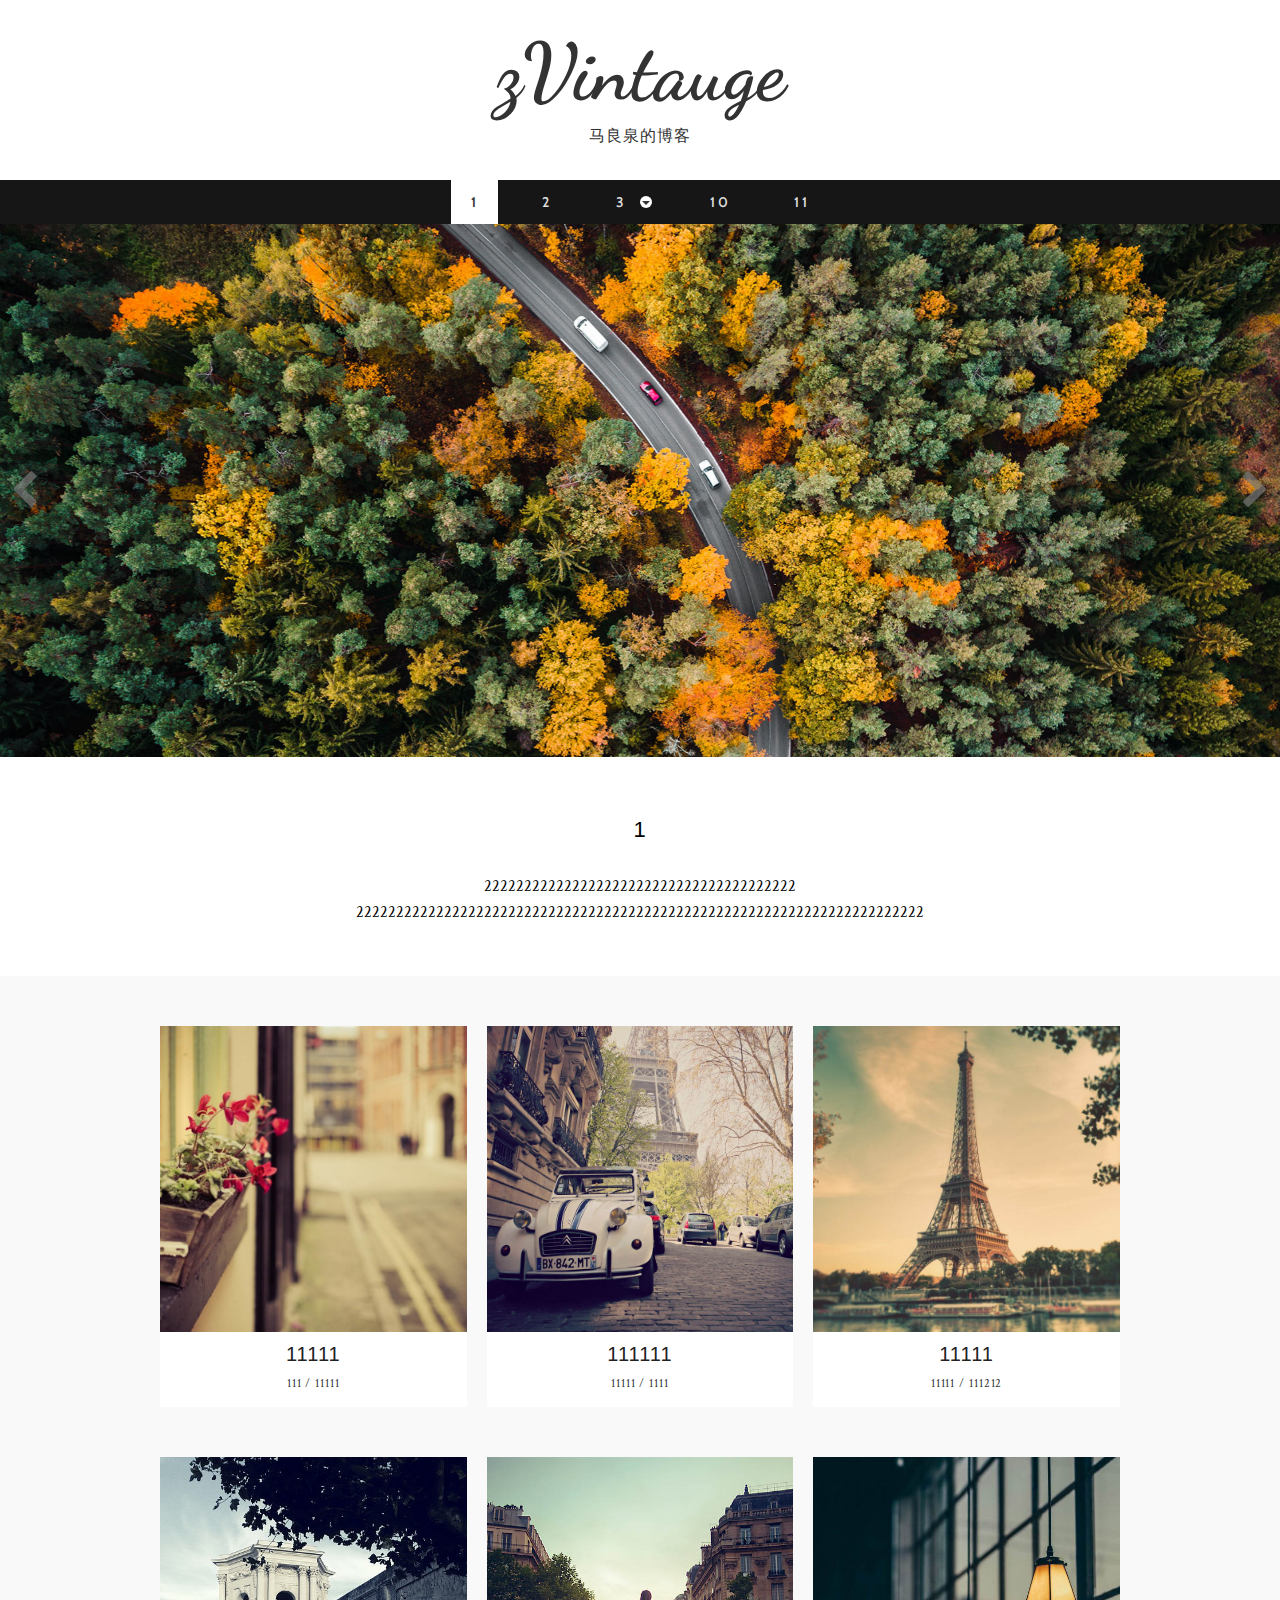
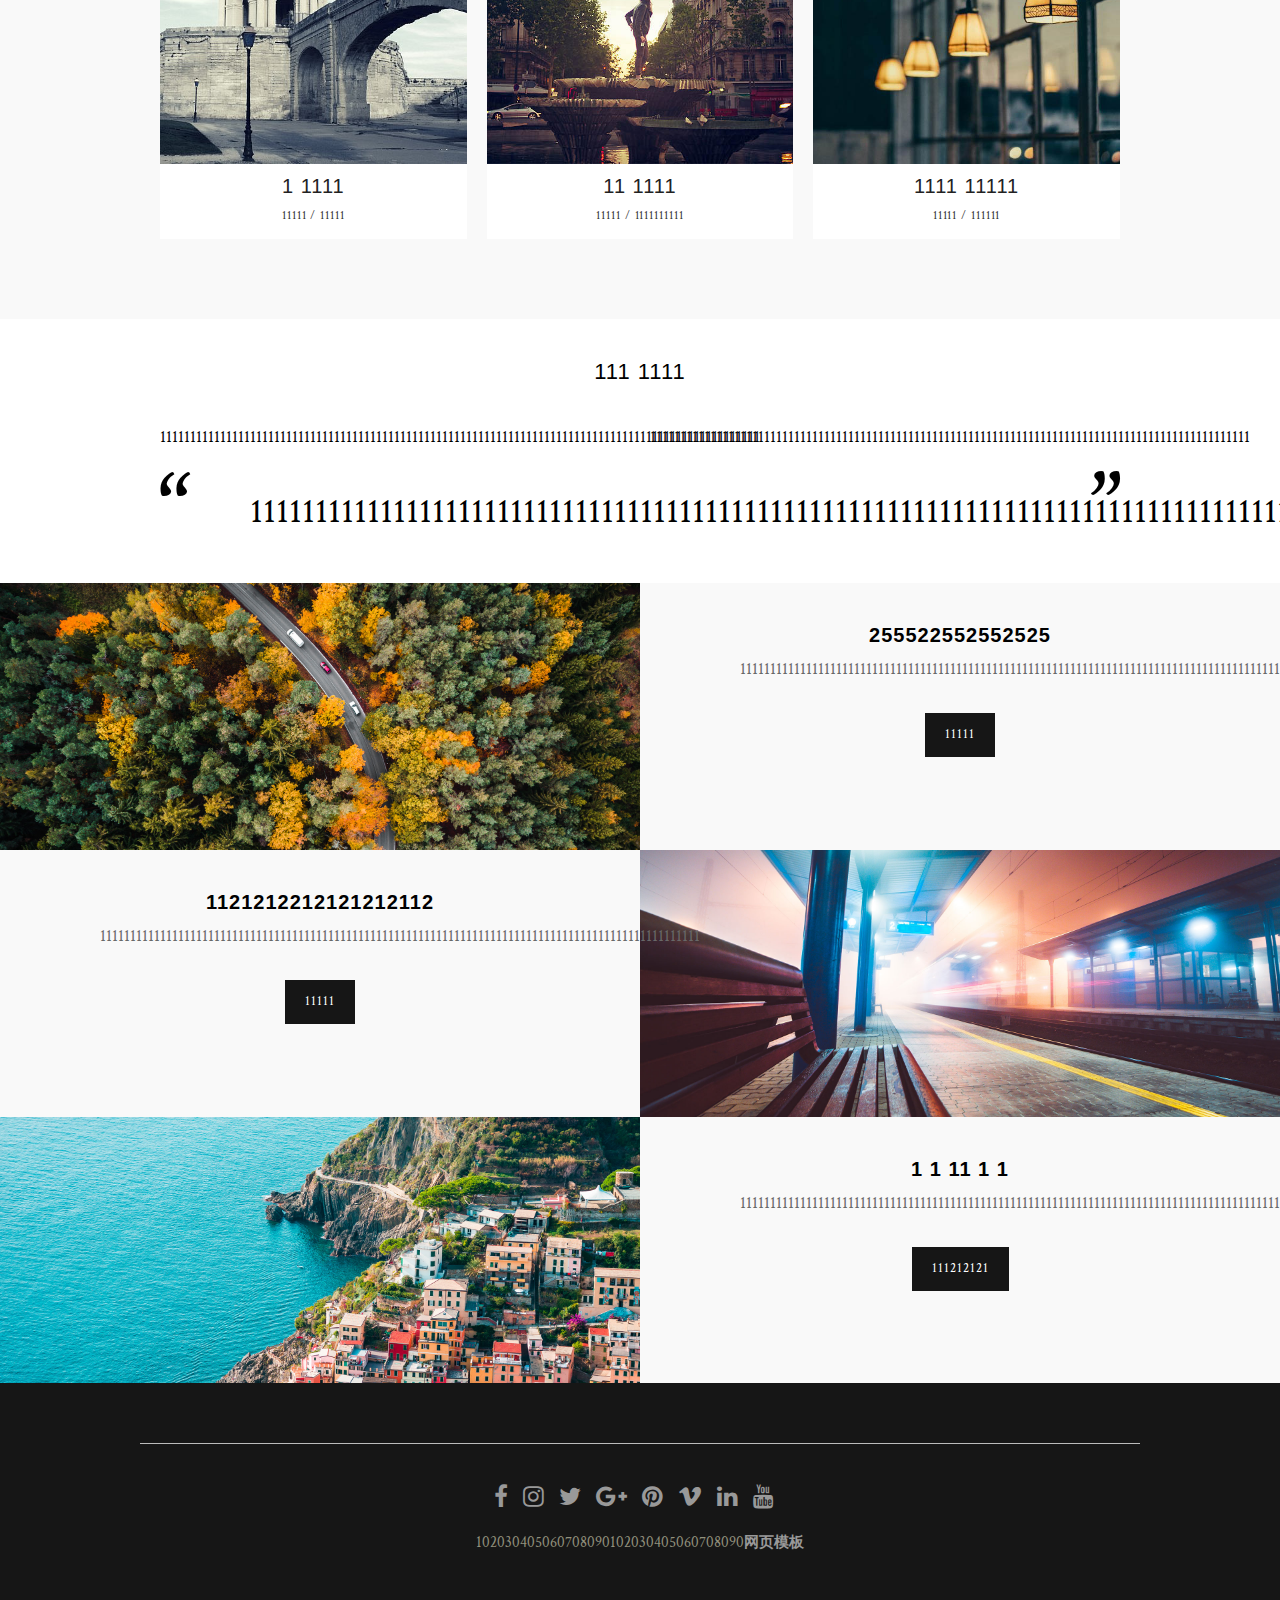
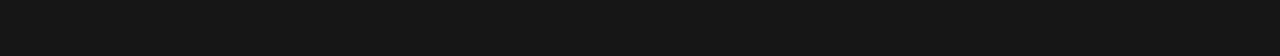
<file: index.html>
<!DOCTYPE html>
<!--[if lt IE 7 ]><html class="ie ie6" lang="en"> <![endif]-->
<!--[if IE 7 ]><html class="ie ie7" lang="en"> <![endif]-->
<!--[if IE 8 ]><html class="ie ie8" lang="en"> <![endif]-->
<!--[if (gte IE 9)|!(IE)]><!--><html lang="en"> <!--<![endif]-->
<head>

    <!-- Basic Page Needs
  ================================================== -->
	<meta charset="utf-8">
	<title>Home</title>
	<meta name="description" content="">
	<meta name="author" content="">
	
    <!-- Mobile Specific Metas
	================================================== -->
	<meta name="viewport" content="width=device-width, initial-scale=1, maximum-scale=1">
    
    <!-- CSS
	================================================== -->
  	<link rel="stylesheet" href="css/zerogrid.css">
	<link rel="stylesheet" href="css/style.css">
	
	<!-- Custom Fonts -->
    <link href="font-awesome/css/font-awesome.min.css" rel="stylesheet" type="text/css">
	
	
	<link rel="stylesheet" href="css/menu.css">
	<script src="js/jquery1111.min.js" type="text/javascript"></script>
	<script src="js/script.js"></script>
	
	<!-- Owl Carousel Assets -->
    <link href="owl-carousel/owl.carousel.css" rel="stylesheet">
	
	<!--[if lt IE 8]>
       <div style=' clear: both; text-align:center; position: relative;'>
         <a href="http://windows.microsoft.com/en-US/internet-explorer/Items/ie/home?ocid=ie6_countdown_bannercode">
           <img src="http://storage.ie6countdown.com/assets/100/images/banners/warning_bar_0000_us.jpg" border="0" height="42" width="820" alt="You are using an outdated browser. For a faster, safer browsing experience, upgrade for free today." />
        </a>
      </div>
    <![endif]-->
    <!--[if lt IE 9]>
		<script src="js/html5.js"></script>
		<script src="js/css3-mediaqueries.js"></script>
	<![endif]-->
	
</head>

<body class="home-page">
	<div class="wrap-body">
		<header class="">
			<div class="logo">
				<a href="#">zVintauge</a>
				<span>马良泉的博客</span>
			</div>
			<div id="cssmenu" class="align-center">
				<ul>
					<li class="active"><a href="index.html"><span>1</span></a></li>
					<li><a href="gallery.html"><span>2</span></a></li>
					<li class="has-sub"><a href="archive.html"><span>3</span></a>
						<ul>
							<li class="has-sub"><a href="#"><span>4</span></a>
								<ul>
									<li><a href="#"><span>5</span></a></li>
									<li class="last"><a href="#"><span>6</span></a></li>
								</ul>
							</li>
							<li class="has-sub"><a href="#"><span>7</span></a>
								<ul>
									<li><a href="#"><span>8</span></a></li>
									<li class="last"><a href="#"><span>9</span></a></li>
								</ul>
							</li>
						</ul>
					</li>
					<li><a href="single.html"><span>10</span></a></li>
					<li class="last"><a href="contact.html"><span>11</span></a></li>
				</ul>
			</div>
			<div id="owl-slide" class="owl-carousel">
				<div class="item">
					<img src="images/slide1.jpg" />
				</div>
				<div class="item">
					<img src="images/slide2.jpg" />
				</div>
				<div class="item">
					<img src="images/slide3.jpg" />
					
				</div>
			</div>
		</header>
		<!--////////////////////////////////////Container-->
		<section id="container">
			<div class="wrap-container">
				<!-----------------content-box-1-------------------->
				<section class="content-box box-1">
					<div class="zerogrid">
						<div class="wrap-box"><!--Start Box-->
							<div class="box-header">
								<h2>1</h2>
							</div>
							<div class="box-content">
								<p>222222222222222222222222222222222222222<br>22222222222222222222222222222222222222222222222222222222222222222222222</p>
							</div>
						</div>
					</div>
				</section>
				<!-----------------content-box-2-------------------->
				<section class="content-box box-style-1 box-2">
					<div class="zerogrid">
						<div class="wrap-box"><!--Start Box-->
							<div class="row">
								<div class="col-1-3">
									<div class="wrap-col">
										<article>
											<div class="post-thumbnail-wrap">
												<a href="single.html" class="portfolio-box">
													<img src="images/11.jpg" alt="">
													<div class="portfolio-box-second">
														<img src="images/1.jpg" alt="">
													</div>
												</a>
											</div>
											<div class="entry-header ">
												<h3 class="entry-title">11111</h3>
												<div class="l-tags"><a href="#">111</a> / <a href="#">11111</a></div>
											</div>
										</article>
									</div>
								</div>
								<div class="col-1-3">
									<div class="wrap-col">
										<article>
											<div class="post-thumbnail-wrap">
												<a href="single.html" class="portfolio-box">
													<img src="images/6.jpg" alt="">
													<div class="portfolio-box-second">
														<img src="images/8.jpg" alt="">
													</div>
												</a>
											</div>
											<div class="entry-header ">
												<h3 class="entry-title">111111</h3>
												<div class="l-tags"><a href="#">11111</a> / <a href="#">1111</a></div>
											</div>
										</article>
									</div>
								</div>
								<div class="col-1-3">
									<div class="wrap-col">
										<article>
											<div class="post-thumbnail-wrap">
												<a href="single.html" class="portfolio-box">
													<img src="images/14.jpg" alt="">
													<div class="portfolio-box-second">
														<img src="images/3.jpg" alt="">
													</div>
												</a>
											</div>
											<div class="entry-header ">
												<h3 class="entry-title">11111</h3>
												<div class="l-tags"><a href="#">11111</a> / <a href="#">111212</a></div>
											</div>
										</article>
									</div>
								</div>
							</div>
							<div class="row">
								<div class="col-1-3">
									<div class="wrap-col">
										<article>
											<div class="post-thumbnail-wrap">
												<a href="single.html" class="portfolio-box">
													<img src="images/5.jpg" alt="">
													<div class="portfolio-box-second">
														<img src="images/4.jpg" alt="">
													</div>
												</a>
											</div>
											<div class="entry-header ">
												<h3 class="entry-title">1 1111</h3>
												<div class="l-tags"><a href="#">11111</a> / <a href="#">11111</a></div>
											</div>
										</article>
									</div>
								</div>
								<div class="col-1-3">
									<div class="wrap-col">
										<article>
											<div class="post-thumbnail-wrap">
												<a href="single.html" class="portfolio-box">
													<img src="images/2.jpg" alt="">
													<div class="portfolio-box-second">
														<img src="images/12.jpg" alt="">
													</div>
												</a>
											</div>
											<div class="entry-header ">
												<h3 class="entry-title">11 1111</h3>
												<div class="l-tags"><a href="#">11111</a> / <a href="#">1111111111</a></div>
											</div>
										</article>
									</div>
								</div>
								<div class="col-1-3">
									<div class="wrap-col">
										<article>
											<div class="post-thumbnail-wrap">
												<a href="single.html" class="portfolio-box">
													<img src="images/9.jpg" alt="">
													<div class="portfolio-box-second">
														<img src="images/7.jpg" alt="">
													</div>
												</a>
											</div>
											<div class="entry-header ">
												<h3 class="entry-title">1111 11111</h3>
												<div class="l-tags"><a href="#">11111</a> / <a href="#">111111</a></div>
											</div>
										</article>
									</div>
								</div>
							</div>
						</div>
					</div>
				</section>
				<!-----------------content-box-3-------------------->
				<section class="content-box box-3">
					<div class="zerogrid">
						<div class="wrap-box"><!--Start Box-->
							<div class="box-header">
								<h2>111 1111</h2>
							</div>
							<div class="box-content">
								<div class="row">
									<div class="col-1-2">
										<div class="wrap-col">
											<p>1111111111111111111111111111111111111111111111111111111111111111111111111111111111111111111111111111</p>
										</div>
									</div>
									<div class="col-1-2">
										<div class="wrap-col">
											<p>1111111111111111111111111111111111111111111111111111111111111111111111111111111111111111111111111111</p>
										</div>
									</div>
								</div>
								<div class="row">
									<blockquote><p>1111111111111111111111111111111111111111111111111111111111111111111111111111111111111111111111111111</p>
								</div>
							</div>
						</div>
					</div>
				</section>
				<!-----------------content-box-4-------------------->
				<section class="content-box box-style-1 box-4">
					<div class="zerogrid" style="width: 100%">
						<div class="wrap-box"><!--Start Box-->
							<div class="row">
								<article>
									<div class="col-1-2">
										<img src="images/slide1.jpg" alt="">
									</div>
									<div class="col-1-2">
										<div class="entry-content t-center">
											<h3>255522552552525</h3>
											<p>1111111111111111111111111111111111111111111111111111111111111111111111111111111111111111111111111111</p>
											<a class="button" href="single.html">11111</a>
										</div>
									</div>
								</article>
							</div>
							<div class="row">
								<article>
									<div class="col-1-2 f-right">
										<img src="images/slide2.jpg" alt="">
									</div>
									<div class="col-1-2">
										<div class="entry-content t-center">
											<h3>1121212212121212112</h3>
											<p>1111111111111111111111111111111111111111111111111111111111111111111111111111111111111111111111111111</p>
											<a class="button" href="single.html">11111</a>
										</div>
									</div>
								</article>
							</div>
							<div class="row">
								<article>
									<div class="col-1-2">
										<img src="images/slide3.jpg" alt="">
									</div>
									<div class="col-1-2">
										<div class="entry-content t-center">
											<h3> 1 1 11 1 1 </h3>
											<p>1111111111111111111111111111111111111111111111111111111111111111111111111111111111111111111111111111</p>
											<a class="button" href="single.html">111212121</a>
										</div>
									</div>
								</article>
							</div>
						</div>
					</div>
				</section>
			</div>
		</section>
		<!--////////////////////////////////////Footer-->
		<footer>
			<div class="zerogrid wrap-footer">
				<!--<div class="row">
					<div class="col-1-4 col-footer-1">
						<div class="wrap-col">
							<h3 class="widget-title">1212212121</h3>
							<p>1111111111111111111111111111111111111111111111111111111111111111111111111111111111111111111111111111</p>
							<p>1111111111111111111111111111111111111111111111111111111111111111111111111111111111111111111111111111</p>
						</div>
					</div>
					<div class="col-1-4 col-footer-2">
						<div class="wrap-col">
							<h3 class="widget-title">1112121212</h3>
							<ul>
								<li><a href="#">122121212</a></li>
								<li><a href="#">551515511515151515511551</a></li>
								<li><a href="#">5551155152225252525252522252525252522255225</a></li>
								<li><a href="#">5551155152225252525252522252525252522255225</a></li>
							</ul>
						</div>
					</div>-->
					<!--<div class="col-1-4 col-footer-3">
						<div class="wrap-col">
							<h3 class="widget-title">1112121212</h3>
							<a href="#">11112</a>
							<a href="#">11112</a>
							<a href="#">11112</a>
							<a href="#">11112</a>
							<a href="#">11112</a>
							<a href="#">11112</a>
							<a href="#">11112</a>
							<a href="#">11112</a>
							<a href="#">11112</a>
							<a href="#">11112</a>
							<a href="#">11112</a>
							<a href="#">11112</a>
							<a href="#">11112</a>
							<a href="#">11112</a>
							<a href="#">11112</a>
							<a href="#">11112</a>
							<a href="#">11112</a>
							<a href="#">11112</a>
							<a href="#">11112</a>
							<a href="#">11112</a>
							<a href="#">11112</a>
							<a href="#">11112</a>
							<a href="#">11112</a>
							<a href="#">11112</a>
							<a href="#">11112</a>
						</div>
					</div>-->
					<!--<div class="col-1-4 col-footer-4">
						<div class="wrap-col">
							<h3 class="widget-title">Gallery</h3>
							<div class="row">
								<div class="col-1-3">
									<div class="wrap-col">
										<a href="#"><img src="images/11.jpg"></a>
										<a href="#"><img src="images/1.jpg"></a>
										<a href="#"><img src="images/13.jpg"></a>
									</div>
								</div>
								<div class="col-1-3">
									<div class="wrap-col">
										<a href="#"><img src="images/10.jpg"></a>
										<a href="#"><img src="images/9.jpg"></a>
										<a href="#"><img src="images/4.jpg"></a>
									</div>
								</div>
								<div class="col-1-3">
									<div class="wrap-col">
										<a href="#"><img src="images/2.jpg"></a>
										<a href="#"><img src="images/6.jpg"></a>
										<a href="#"><img src="images/5.jpg"></a>
									</div>
								</div>
							</div>
						</div>
					</div>
				</div>
			</div>-->
			<div class="zerogrid bottom-footer">
				<div class="row">
					<div class="bottom-social">
						<a href="#"><i class="fa fa-facebook"></i></a>
						<a href="#"><i class="fa fa-instagram"></i></a>
						<a href="#"><i class="fa fa-twitter"></i></a>
						<a href="#"><i class="fa fa-google-plus"></i></a>
						<a href="#"><i class="fa fa-pinterest"></i></a>
						<a href="#"><i class="fa fa-vimeo"></i></a>
						<a href="#"><i class="fa fa-linkedin"></i></a>
						<a href="#"><i class="fa fa-youtube"></i></a>
					</div>
				</div>
				<div class="copyright">
					102030405060708090102030405060708090<a target="_blank" href="http://sc.chinaz.com/moban/">&#x7F51;&#x9875;&#x6A21;&#x677F;</a>
				</div>
			</div>
		</footer>
		<!-- carousel -->
		<script src="owl-carousel/owl.carousel.js"></script>
		<script>
		$(document).ready(function() {
		  $("#owl-slide").owlCarousel({
			autoPlay: 3000,
			items : 1,
			itemsDesktop : [1199,1],
			itemsDesktopSmall : [979,1],
			itemsTablet : [768, 1],
			itemsMobile : [479, 1],
			navigation: true,
			navigationText: ['<i class="fa fa-chevron-left fa-5x"></i>', '<i class="fa fa-chevron-right fa-5x"></i>'],
			pagination: false
		  });
		});
		</script>
	</div>
</body>
</html>
</file>
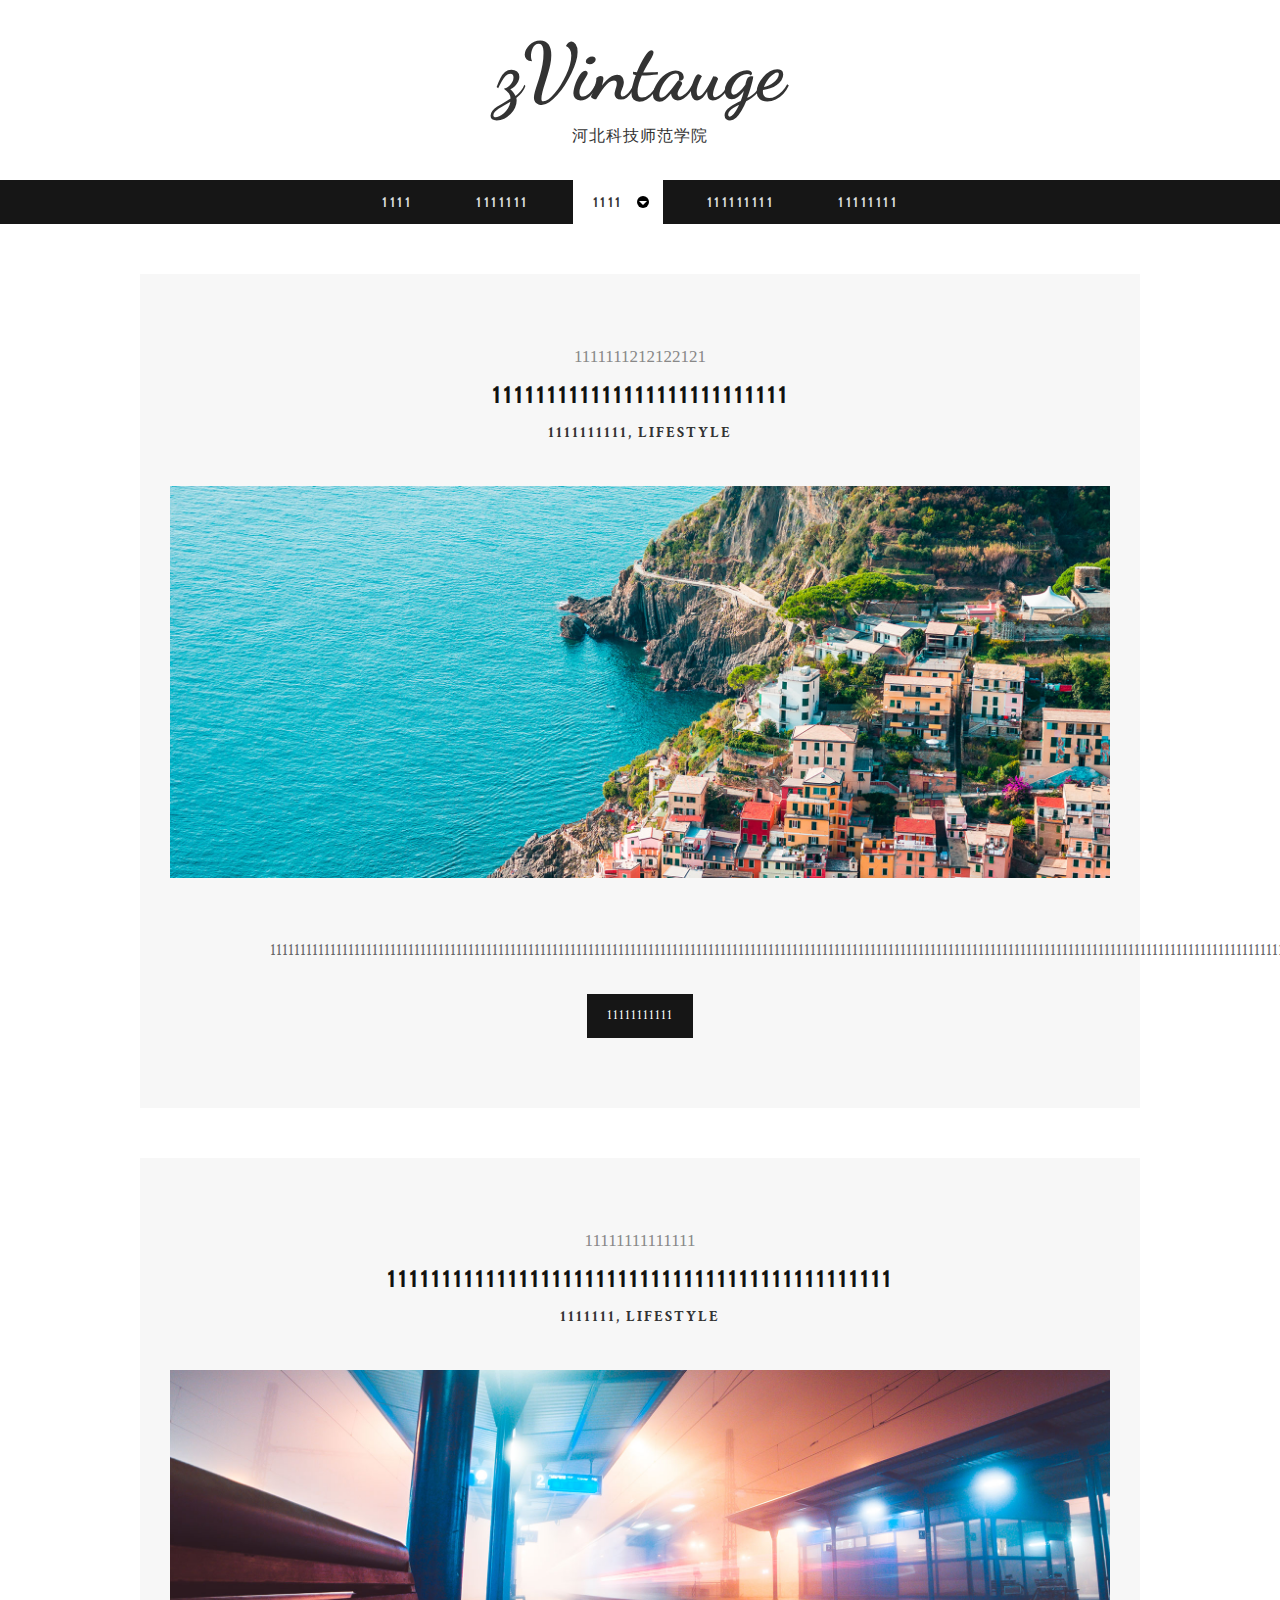
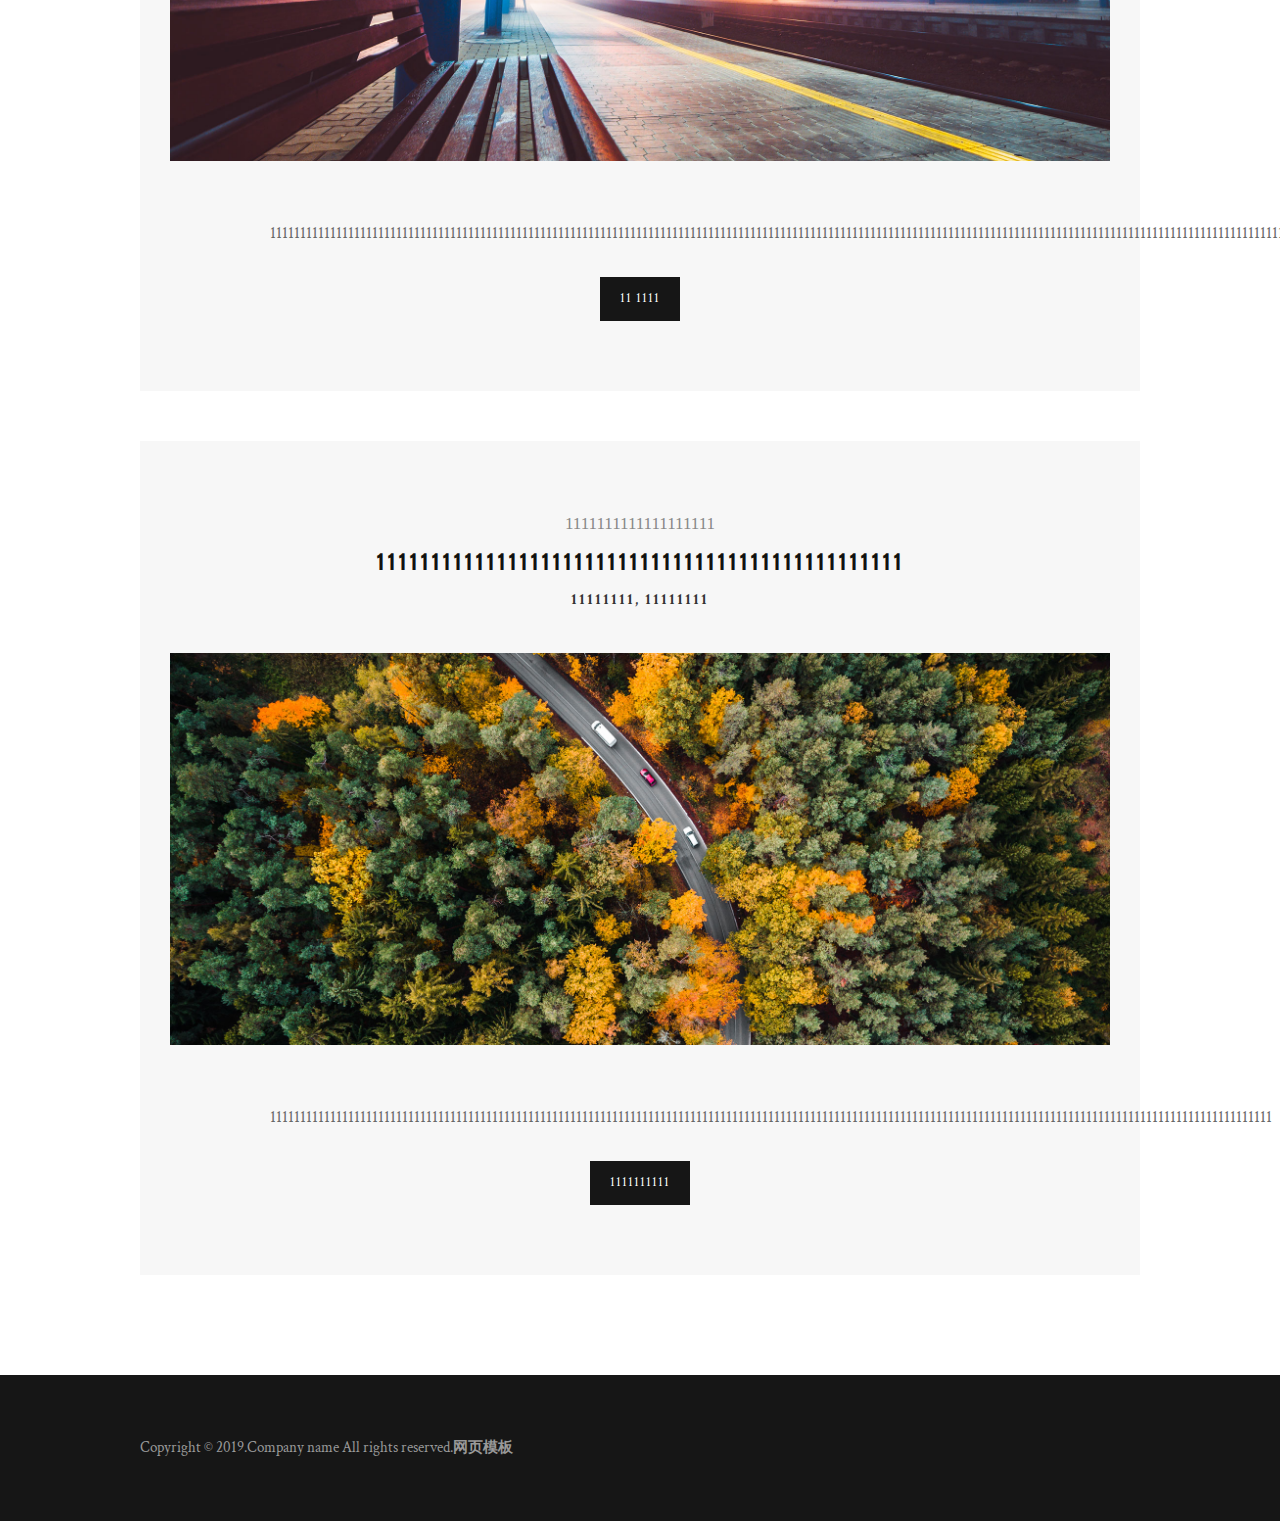
<file: archive.html>
<!DOCTYPE html>
<!--[if lt IE 7 ]><html class="ie ie6" lang="en"> <![endif]-->
<!--[if IE 7 ]><html class="ie ie7" lang="en"> <![endif]-->
<!--[if IE 8 ]><html class="ie ie8" lang="en"> <![endif]-->
<!--[if (gte IE 9)|!(IE)]><!--><html lang="en"> <!--<![endif]-->
<head>

    <!-- Basic Page Needs
  ================================================== -->
	<meta charset="utf-8">
	<title></title>
	<meta name="description" content="">
	<meta name="author" content="">
	
    <!-- Mobile Specific Metas
	================================================== -->
	<meta name="viewport" content="width=device-width, initial-scale=1, maximum-scale=1">
    
    <!-- CSS
	================================================== -->
  	<link rel="stylesheet" href="css/zerogrid.css">
	<link rel="stylesheet" href="css/style.css">
	
	<!-- Custom Fonts -->
    <link href="font-awesome/css/font-awesome.min.css" rel="stylesheet" type="text/css">
	
	
	<link rel="stylesheet" href="css/menu.css">
	<script src="js/jquery1111.min.js" type="text/javascript"></script>
	<script src="js/script.js"></script>
	
	<!-- Owl Carousel Assets -->
    <link href="owl-carousel/owl.carousel.css" rel="stylesheet">
	
	<!--[if lt IE 8]>
       <div style=' clear: both; text-align:center; position: relative;'>
         <a href="http://windows.microsoft.com/en-US/internet-explorer/Items/ie/home?ocid=ie6_countdown_bannercode">
           <img src="http://storage.ie6countdown.com/assets/100/images/banners/warning_bar_0000_us.jpg" border="0" height="42" width="820" alt="You are using an outdated browser. For a faster, safer browsing experience, upgrade for free today." />
        </a>
      </div>
    <![endif]-->
    <!--[if lt IE 9]>
		<script src="js/html5.js"></script>
		<script src="js/css3-mediaqueries.js"></script>
	<![endif]-->
	
</head>

<body class="archive-page">
	<div class="wrap-body">
		<header class="">
			<div class="logo">
				<a href="#">zVintauge</a>
				<span>河北科技师范学院</span>
			</div>
			<div id="cssmenu" class="align-center">
				<ul>
					<li><a href="index.html"><span>1111</span></a></li>
					<li><a href="gallery.html"><span>1111111</span></a></li>
					<li class="active has-sub"><a href="archive.html"><span>1111</span></a>
						<ul>
							<li class="has-sub"><a href="#"><span>1111 1</span></a>
								<ul>
									<li><a href="#"><span>1111 111</span></a></li>
									<li class="last"><a href="#"><span>111 1111</span></a></li>
								</ul>
							</li>
							<li class="has-sub"><a href="#"><span>1111 2</span></a>
								<ul>
									<li><a href="#"><span>111111111</span></a></li>
									<li class="last"><a href="#"><span>11111111</span></a></li>
								</ul>
							</li>
						</ul>
					</li>
					<li><a href="single.html"><span>111111111</span></a></li>
					<li class="last"><a href="contact.html"><span>11111111</span></a></li>
				</ul>
			</div>
			<div id="owl-slide" class="owl-carousel">
				<div class="item">
					<img src="images/slide1.jpg" />
				</div>
				<div class="item">
					<img src="images/slide2.jpg" />
				</div>
				<div class="item">
					<img src="images/slide3.jpg" />
					
				</div>
			</div>
		</header>
		<!--////////////////////////////////////Container-->
		<section id="container">
			<div class="wrap-container">
				<!-----------------Content-Box-------------------->
				<div id="main-content">
					<div class="wrap-content">
						<div class="row">
							<article class="single-post zerogrid">
								<div class="row wrap-post"><!--Start Box-->
									<div class="entry-header">
										<span class="time">1111111212122121</span>
										<h2 class="entry-title"><a href="#">111111111111111111111111111</a></h2>
										<span class="cat-links"><a href="#">1111111111</a>, <a href="#">LIFESTYLE</a></span>
									</div>
									<div class="post-thumbnail-wrap">
										<img src="images/slide3.jpg">
									</div>
									<div class="entry-content">
										<p>[base64]</p>
										<center><a class="button " href="single.html">11111111111</a></center>
									</div>
								</div>
							</article>
							<article class="single-post zerogrid">
								<div class="row wrap-post"><!--Start Box-->
									<div class="entry-header">
										<span class="time">11111111111111</span>
										<h2 class="entry-title"><a href="#">1111111111111111111111111111111111111111111111</a></h2>
										<span class="cat-links"><a href="#">1111111</a>, <a href="#">LIFESTYLE</a></span>
									</div>
									<div class="post-thumbnail-wrap">
										<img src="images/slide2.jpg">
									</div>
									<div class="entry-content">
										<p>11111111111111111111111111111111111111111111111111111111111111111111111111111111111111111111111111111111111111111111111111111111111111111111111111111111111111111111111111111111111111</p>
										<center><a class="button " href="single.html">11 1111</a></center>
									</div>
								</div>
							</article>
							<article class="single-post zerogrid">
								<div class="row wrap-post"><!--Start Box-->
									<div class="entry-header">
										<span class="time">1111111111111111111</span>
										<h2 class="entry-title"><a href="#">111111111111111111111111111111111111111111111111</a></h2>
										<span class="cat-links"><a href="#">11111111</a>, <a href="#">11111111</a></span>
									</div>
									<div class="post-thumbnail-wrap">
										<img src="images/slide1.jpg">
									</div>
									<div class="entry-content">
										<p>11111111111111111111111111111111111111111111111111111111111111111111111111111111111111111111111111111111111111111111111111111111111111111111111111111111111111111111111</p>
										<center><a class="button " href="single.html">1111111111</a></center>
									</div>
								</div>
							</article>
						</div>
					</div>
				</div>
			</div>
		</section>
		<!--////////////////////////////////////Footer-->
		<footer>
			<div class="zerogrid wrap-footer">
				<!--<div class="row">
					<div class="col-1-4 col-footer-1">
						<div class="wrap-col">
							<h3 class="widget-title">About Us</h3>
							<p>Ut volutpat consectetur aliquam. Curabitur auctor in nis ulum ornare. Metus elit vehicula dui. Curabitur auctor in nis ulum ornare. Sed consequat, augue condimentum fermentum</p>
							<p>Sed ut perspiciatis unde omnis iste natus error sit voluptatem accusantium doloremque la udantium</p>
						</div>
					</div>
					<div class="col-1-4 col-footer-2">
						<div class="wrap-col">
							<h3 class="widget-title">Recent Post</h3>
							<ul>
								<li><a href="#">MOST VISITED COUNTRIES</a></li>
								<li><a href="#">5 PLACES THAT MAKE A GREAT HOLIDAY</a></li>
								<li><a href="#">PEBBLE TIME STEEL IS ON TRACK TO SHIP IN JULY</a></li>
								<li><a href="#">STARTUP COMPANY’S CO-FOUNDER TALKS ON HIS NEW PRODUCT</a></li>
							</ul>
						</div>
					</div>
					<div class="col-1-4 col-footer-3">
						<div class="wrap-col">
							<h3 class="widget-title">Tag Cloud</h3>
							<a href="#">animals</a>
							<a href="#">cooking</a>
							<a href="#">countries</a>
							<a href="#">city</a>
							<a href="#">children</a>
							<a href="#">home</a>
							<a href="#">likes</a>
							<a href="#">photo</a>
							<a href="#">link</a>
							<a href="#">law</a>
							<a href="#">shopping</a>
							<a href="#">skate</a>
							<a href="#">scholl</a>
							<a href="#">video</a>
							<a href="#">travel</a>
							<a href="#">images</a>
							<a href="#">love</a>
							<a href="#">lists</a>
							<a href="#">makeup</a>
							<a href="#">media</a>
							<a href="#">password</a>
							<a href="#">pagination</a>
							<a href="#">wildlife</a>
						</div>
					</div>
					<div class="col-1-4 col-footer-4">
						<div class="wrap-col">
							<h3 class="widget-title">Gallery</h3>
							<div class="row">
								<div class="col-1-3">
									<div class="wrap-col">
										<a href="#"><img src="images/11.jpg"></a>
										<a href="#"><img src="images/1.jpg"></a>
										<a href="#"><img src="images/13.jpg"></a>
									</div>
								</div>
								<div class="col-1-3">
									<div class="wrap-col">
										<a href="#"><img src="images/10.jpg"></a>
										<a href="#"><img src="images/9.jpg"></a>
										<a href="#"><img src="images/4.jpg"></a>
									</div>
								</div>
								<div class="col-1-3">
									<div class="wrap-col">
										<a href="#"><img src="images/2.jpg"></a>
										<a href="#"><img src="images/6.jpg"></a>
										<a href="#"><img src="images/5.jpg"></a>
									</div>
								</div>
							</div>
						</div>
					</div>
				</div>
			</div>
			<div class="zerogrid bottom-footer">
				<div class="row">
					<div class="bottom-social">
						<a href="#"><i class="fa fa-facebook"></i></a>
						<a href="#"><i class="fa fa-instagram"></i></a>
						<a href="#"><i class="fa fa-twitter"></i></a>
						<a href="#"><i class="fa fa-google-plus"></i></a>
						<a href="#"><i class="fa fa-pinterest"></i></a>
						<a href="#"><i class="fa fa-vimeo"></i></a>
						<a href="#"><i class="fa fa-linkedin"></i></a>
						<a href="#"><i class="fa fa-youtube"></i></a>
					</div>
				</div>-->
				<div class="copyright">
					Copyright &copy; 2019.Company name All rights reserved.<a target="_blank" href="http://sc.chinaz.com/moban/">&#x7F51;&#x9875;&#x6A21;&#x677F;</a>
				</div>
			</div>
		</footer>
	</div>
</body>
</html>
</file>
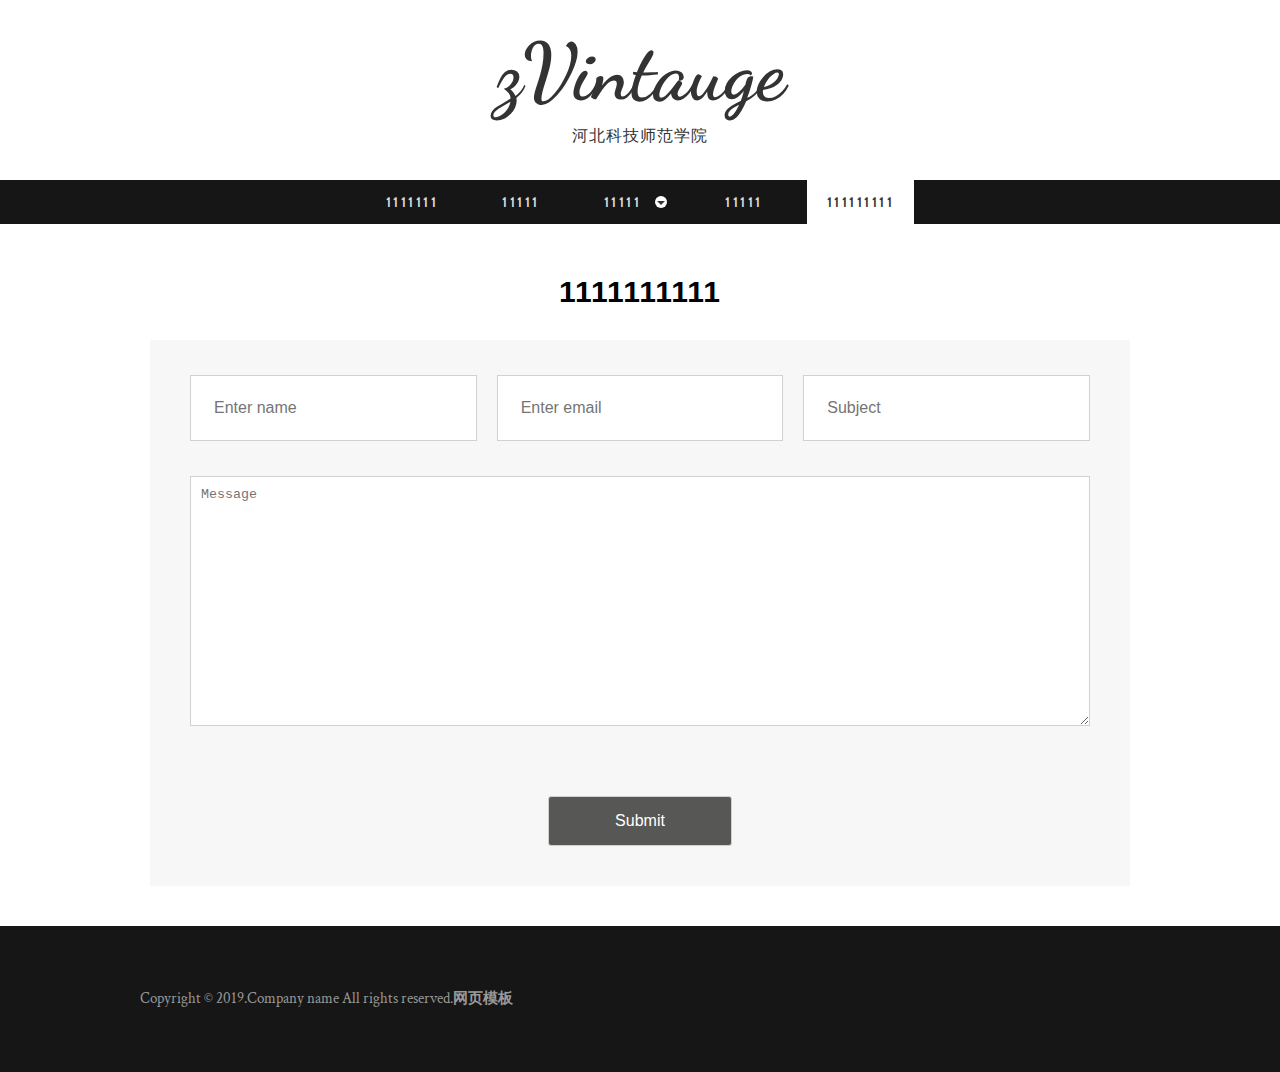
<file: contact.html>
<!DOCTYPE html>
<!--[if lt IE 7 ]><html class="ie ie6" lang="en"> <![endif]-->
<!--[if IE 7 ]><html class="ie ie7" lang="en"> <![endif]-->
<!--[if IE 8 ]><html class="ie ie8" lang="en"> <![endif]-->
<!--[if (gte IE 9)|!(IE)]><!--><html lang="en"> <!--<![endif]-->
<head>

    <!-- Basic Page Needs
  ================================================== -->
	<meta charset="utf-8">
	<title></title>
	<meta name="description" content="">
	<meta name="author" content="">
	
    <!-- Mobile Specific Metas
	================================================== -->
	<meta name="viewport" content="width=device-width, initial-scale=1, maximum-scale=1">
    
    <!-- CSS
	================================================== -->
  	<link rel="stylesheet" href="css/zerogrid.css">
	<link rel="stylesheet" href="css/style.css">
	
	<!-- Custom Fonts -->
    <link href="font-awesome/css/font-awesome.min.css" rel="stylesheet" type="text/css">
	
	
	<link rel="stylesheet" href="css/menu.css">
	<script src="js/jquery1111.min.js" type="text/javascript"></script>
	<script src="js/script.js"></script>
	
	<!-- Owl Carousel Assets -->
    <link href="owl-carousel/owl.carousel.css" rel="stylesheet">
	
	<!--[if lt IE 8]>
       <div style=' clear: both; text-align:center; position: relative;'>
         <a href="http://windows.microsoft.com/en-US/internet-explorer/Items/ie/home?ocid=ie6_countdown_bannercode">
           <img src="http://storage.ie6countdown.com/assets/100/images/banners/warning_bar_0000_us.jpg" border="0" height="42" width="820" alt="You are using an outdated browser. For a faster, safer browsing experience, upgrade for free today." />
        </a>
      </div>
    <![endif]-->
    <!--[if lt IE 9]>
		<script src="js/html5.js"></script>
		<script src="js/css3-mediaqueries.js"></script>
	<![endif]-->
	
</head>

<body class="contact-page">
	<div class="wrap-body">
		<header class="">
			<div class="logo">
				<a href="#">zVintauge</a>
				<span>河北科技师范学院</span>
			</div>
			<div id="cssmenu" class="align-center">
				<ul>
					<li><a href="index.html"><span>1111111</span></a></li>
					<li><a href="gallery.html"><span>11111</span></a></li>
					<li class="has-sub"><a href="archive.html"><span>11111</span></a>
						<ul>
							<li class="has-sub"><a href="#"><span>1111111</span></a>
								<ul>
									<li><a href="#"><span>1111111</span></a></li>
									<li class="last"><a href="#"><span>1111 1111</span></a></li>
								</ul>
							</li>
							<li class="has-sub"><a href="#"><span>111111</span></a>
								<ul>
									<li><a href="#"><span>111111</span></a></li>
									<li class="last"><a href="#"><span>111111</span></a></li>
								</ul>
							</li>
						</ul>
					</li>
					<li><a href="single.html"><span>11111</span></a></li>
					<li class="active last"><a href="contact.html"><span>111111111</span></a></li>
				</ul>
			</div>
			<div id="owl-slide" class="owl-carousel">
				<div class="item">
					<img src="images/slide1.jpg" />
				</div>
				<div class="item">
					<img src="images/slide2.jpg" />
				</div>
				<div class="item">
					<img src="images/slide3.jpg" />
					
				</div>
			</div>
		</header>
		<!--////////////////////////////////////Container-->
		<section id="container">
			<div class="wrap-container">
				<!-----------------Content-Box-------------------->
				<section class="content-box zerogrid">
					<div class="row wrap-box"><!--Start Box-->
						<h3 class="t-center" style="font-size: 30px;margin: 10px 0 30px">1111111111</h3>
						
						<div id="contact_form">
							<form name="form1" id="ff" method="post" action="contact.php">
								<label class="row">
									<div class="col-1-3">
										<div class="wrap-col">
											<input type="text" name="name" id="name" placeholder="Enter name" required="required" />
										</div>
									</div>
									<div class="col-1-3">
										<div class="wrap-col">
											<input type="email" name="email" id="email" placeholder="Enter email" required="required" />
										</div>
									</div>
									<div class="col-1-3">
										<div class="wrap-col">
											<input type="text" name="subject" id="subject" placeholder="Subject" required="required" />
										</div>
									</div>
								</label>
								<label class="row">
									<div class="wrap-col">
										<textarea name="message" id="message" class="form-control" rows="4" cols="25" required
										placeholder="Message"></textarea>
									</div>
								</label>
								<center><input class="sendButton" type="submit" name="submitcontact" value="Submit"></center>
							</form>
						</div>
					</div>
				</section>
				
			</div>
		</section>
		<!--////////////////////////////////////Footer-->
		<footer>
			<div class="zerogrid wrap-footer">
				<!--<div class="row">
					<div class="col-1-4 col-footer-1">
						<div class="wrap-col">
							<h3 class="widget-title">About Us</h3>
							<p>Ut volutpat consectetur aliquam. Curabitur auctor in nis ulum ornare. Metus elit vehicula dui. Curabitur auctor in nis ulum ornare. Sed consequat, augue condimentum fermentum</p>
							<p>Sed ut perspiciatis unde omnis iste natus error sit voluptatem accusantium doloremque la udantium</p>
						</div>
					</div>
					<div class="col-1-4 col-footer-2">
						<div class="wrap-col">
							<h3 class="widget-title">Recent Post</h3>
							<ul>
								<li><a href="#">MOST VISITED COUNTRIES</a></li>
								<li><a href="#">5 PLACES THAT MAKE A GREAT HOLIDAY</a></li>
								<li><a href="#">PEBBLE TIME STEEL IS ON TRACK TO SHIP IN JULY</a></li>
								<li><a href="#">STARTUP COMPANY’S CO-FOUNDER TALKS ON HIS NEW PRODUCT</a></li>
							</ul>
						</div>
					</div>
					<div class="col-1-4 col-footer-3">
						<div class="wrap-col">
							<h3 class="widget-title">Tag Cloud</h3>
							<a href="#">animals</a>
							<a href="#">cooking</a>
							<a href="#">countries</a>
							<a href="#">city</a>
							<a href="#">children</a>
							<a href="#">home</a>
							<a href="#">likes</a>
							<a href="#">photo</a>
							<a href="#">link</a>
							<a href="#">law</a>
							<a href="#">shopping</a>
							<a href="#">skate</a>
							<a href="#">scholl</a>
							<a href="#">video</a>
							<a href="#">travel</a>
							<a href="#">images</a>
							<a href="#">love</a>
							<a href="#">lists</a>
							<a href="#">makeup</a>
							<a href="#">media</a>
							<a href="#">password</a>
							<a href="#">pagination</a>
							<a href="#">wildlife</a>
						</div>
					</div>
					<div class="col-1-4 col-footer-4">
						<div class="wrap-col">
							<h3 class="widget-title">Gallery</h3>
							<div class="row">
								<div class="col-1-3">
									<div class="wrap-col">
										<a href="#"><img src="images/11.jpg"></a>
										<a href="#"><img src="images/1.jpg"></a>
										<a href="#"><img src="images/13.jpg"></a>
									</div>
								</div>
								<div class="col-1-3">
									<div class="wrap-col">
										<a href="#"><img src="images/10.jpg"></a>
										<a href="#"><img src="images/9.jpg"></a>
										<a href="#"><img src="images/4.jpg"></a>
									</div>
								</div>
								<div class="col-1-3">
									<div class="wrap-col">
										<a href="#"><img src="images/2.jpg"></a>
										<a href="#"><img src="images/6.jpg"></a>
										<a href="#"><img src="images/5.jpg"></a>
									</div>
								</div>
							</div>
						</div>
					</div>
				</div>
			</div>
			<div class="zerogrid bottom-footer">
				<div class="row">
					<div class="bottom-social">
						<a href="#"><i class="fa fa-facebook"></i></a>
						<a href="#"><i class="fa fa-instagram"></i></a>
						<a href="#"><i class="fa fa-twitter"></i></a>
						<a href="#"><i class="fa fa-google-plus"></i></a>
						<a href="#"><i class="fa fa-pinterest"></i></a>
						<a href="#"><i class="fa fa-vimeo"></i></a>
						<a href="#"><i class="fa fa-linkedin"></i></a>
						<a href="#"><i class="fa fa-youtube"></i></a>
					</div>
				</div>-->
				<div class="copyright">
					Copyright &copy; 2019.Company name All rights reserved.<a target="_blank" href="http://sc.chinaz.com/moban/">&#x7F51;&#x9875;&#x6A21;&#x677F;</a></div>
			</div>
		</footer>
	</div>
	
	<!-- Google Map -->
	<script>
		$('.maps').click(function () {
		$('.maps iframe').css("pointer-events", "auto");
	});

	$( ".maps" ).mouseleave(function() {
	  $('.maps iframe').css("pointer-events", "none"); 
	});
	</script>
</body>
</html>
</file>
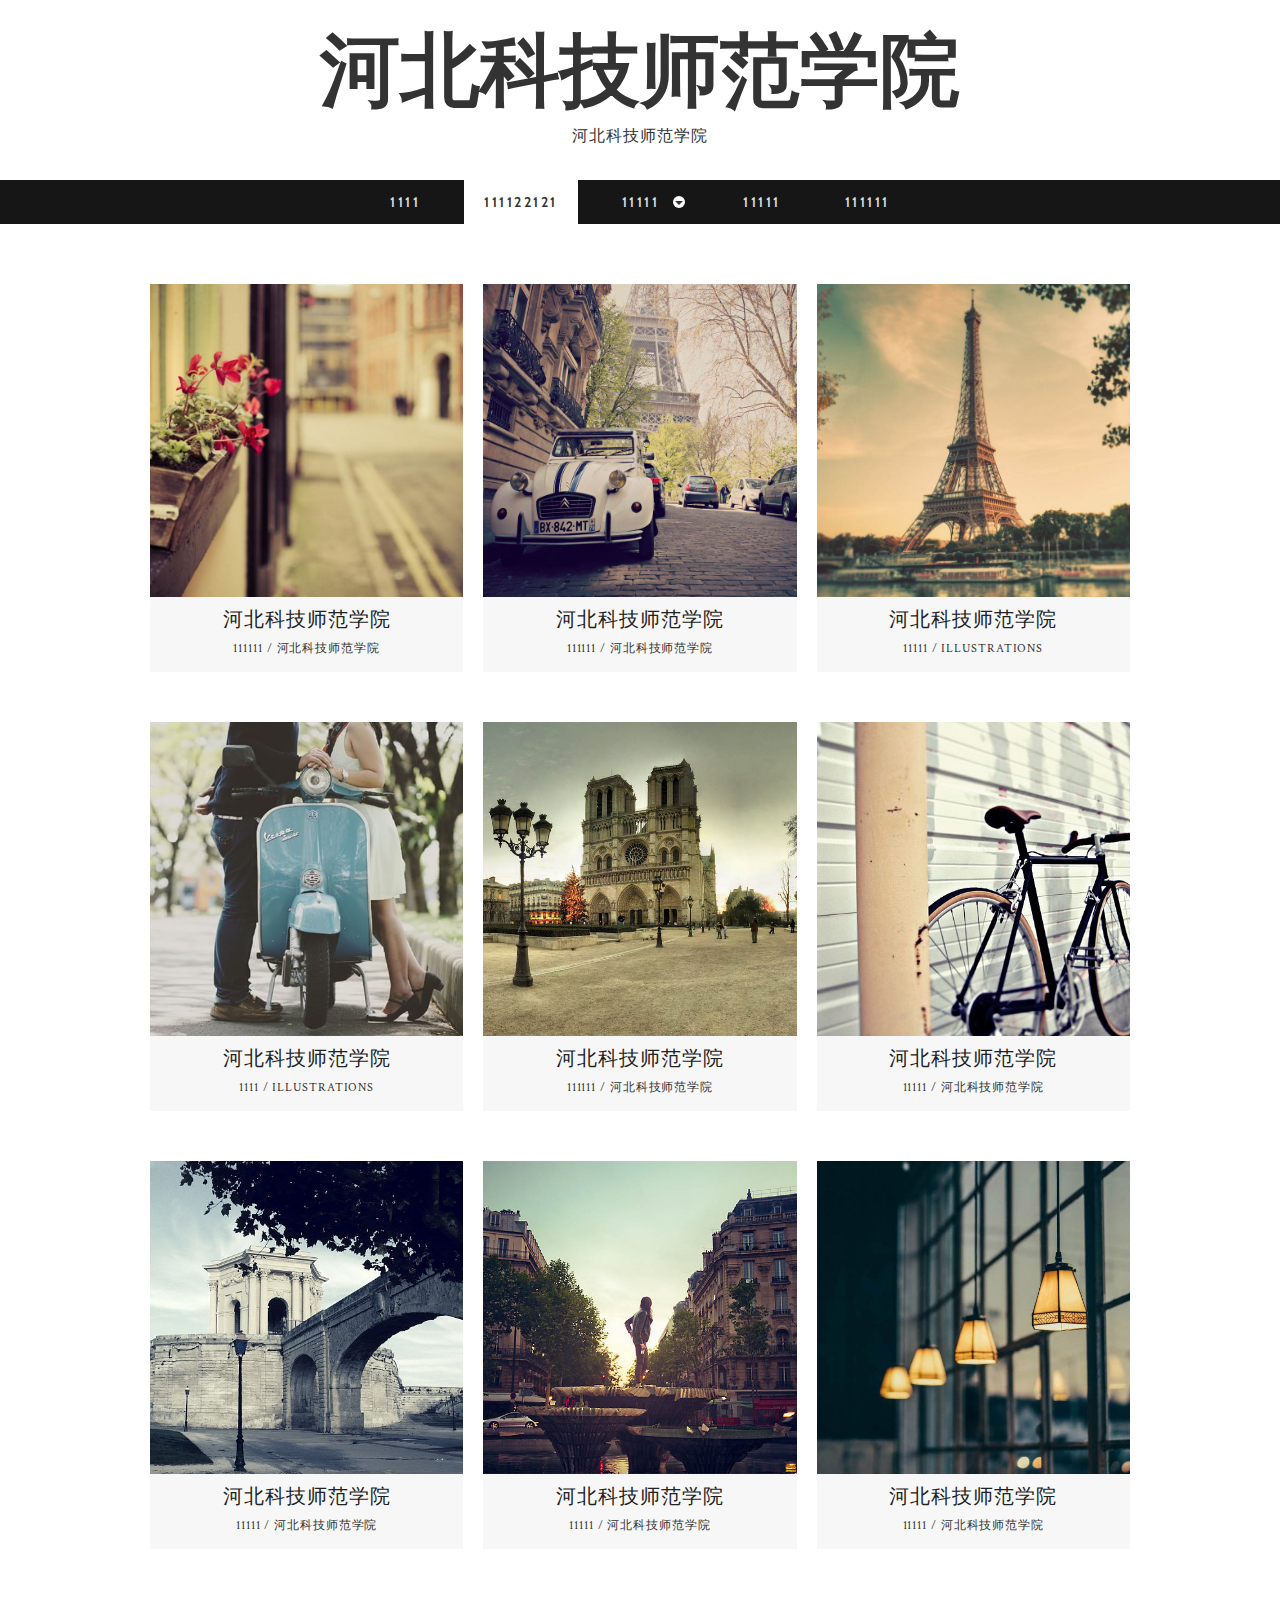
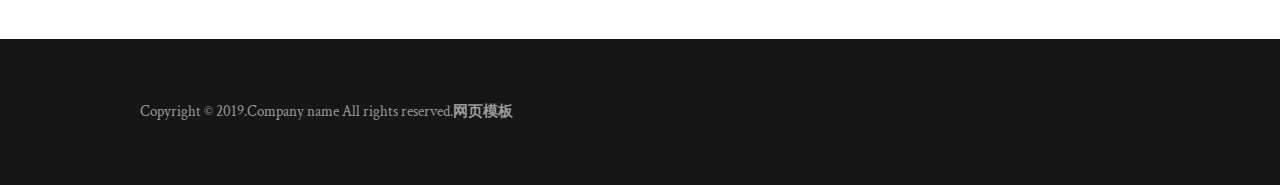
<file: gallery.html>
<!DOCTYPE html>
<!--[if lt IE 7 ]><html class="ie ie6" lang="en"> <![endif]-->
<!--[if IE 7 ]><html class="ie ie7" lang="en"> <![endif]-->
<!--[if IE 8 ]><html class="ie ie8" lang="en"> <![endif]-->
<!--[if (gte IE 9)|!(IE)]><!--><html lang="en"> <!--<![endif]-->
<head>

    <!-- Basic Page Needs
  ================================================== -->
	<meta charset="utf-8">
	<title></title>
	<meta name="description" content="">
	<meta name="author" content="">
	
    <!-- Mobile Specific Metas
	================================================== -->
	<meta name="viewport" content="width=device-width, initial-scale=1, maximum-scale=1">
    
    <!-- CSS
	================================================== -->
  	<link rel="stylesheet" href="css/zerogrid.css">
	<link rel="stylesheet" href="css/style.css">
	
	<!-- Custom Fonts -->
    <link href="font-awesome/css/font-awesome.min.css" rel="stylesheet" type="text/css">
	
	
	<link rel="stylesheet" href="css/menu.css">
	<script src="js/jquery1111.min.js" type="text/javascript"></script>
	<script src="js/script.js"></script>
	
	<!-- Owl Carousel Assets -->
    <link href="owl-carousel/owl.carousel.css" rel="stylesheet">
	
	<!--[if lt IE 8]>
       <div style=' clear: both; text-align:center; position: relative;'>
         <a href="http://windows.microsoft.com/en-US/internet-explorer/Items/ie/home?ocid=ie6_countdown_bannercode">
           <img src="http://storage.ie6countdown.com/assets/100/images/banners/warning_bar_0000_us.jpg" border="0" height="42" width="820" alt="You are using an outdated browser. For a faster, safer browsing experience, upgrade for free today." />
        </a>
      </div>
    <![endif]-->
    <!--[if lt IE 9]>
		<script src="js/html5.js"></script>
		<script src="js/css3-mediaqueries.js"></script>
	<![endif]-->
	
</head>

<body class="gallery-page">
	<div class="wrap-body">
		<header class="">
			<div class="logo">
				<a href="#">河北科技师范学院</a>
				<span>河北科技师范学院</span>
			</div>
			<div id="cssmenu" class="align-center">
				<ul>
					<li><a href="index.html"><span>1111</span></a></li>
					<li class="active"><a href="gallery.html"><span>111122121</span></a></li>
					<li class="has-sub"><a href="archive.html"><span>11111</span></a>
						<ul>
							<li class="has-sub"><a href="#"><span>1111 1</span></a>
								<ul>
									<li><a href="#"><span>11111</span></a></li>
									<li class="last"><a href="#"><span>111111</span></a></li>
								</ul>
							</li>
							<li class="has-sub"><a href="#"><span>22222 2</span></a>
								<ul>
									<li><a href="#"><span>2222222</span></a></li>
									<li class="last"><a href="#"><span>1111111</span></a></li>
								</ul>
							</li>
						</ul>
					</li>
					<li><a href="single.html"><span>11111</span></a></li>
					<li class="last"><a href="contact.html"><span>111111</span></a></li>
				</ul>
			</div>
			<div id="owl-slide" class="owl-carousel">
				<div class="item">
					<img src="images/slide1.jpg" />
				</div>
				<div class="item">
					<img src="images/slide2.jpg" />
				</div>
				<div class="item">
					<img src="images/slide3.jpg" />
					
				</div>
			</div>
		</header>
		<!--////////////////////////////////////Container-->
		<section id="container">
			<div class="wrap-container">
				<!-----------------Content-Box-------------------->
				<div id="main-content" class="zerogrid">
					<div class="wrap-content">
						<div class="row">
							<div class="col-1-3">
								<div class="wrap-col">
									<article>
										<div class="post-thumbnail-wrap">
											<a href="single.html" class="portfolio-box">
												<img src="images/11.jpg" alt="">
												<div class="portfolio-box-second">
													<img src="images/1.jpg" alt="">
												</div>
											</a>
										</div>
										<div class="entry-header ">
											<h3 class="entry-title">河北科技师范学院</h3>
											<div class="l-tags"><a href="#">111111</a> / <a href="#">河北科技师范学院</a></div>
										</div>
									</article>
								</div>
							</div>
							<div class="col-1-3">
								<div class="wrap-col">
									<article>
										<div class="post-thumbnail-wrap">
											<a href="single.html" class="portfolio-box">
												<img src="images/6.jpg" alt="">
												<div class="portfolio-box-second">
													<img src="images/8.jpg" alt="">
												</div>
											</a>
										</div>
										<div class="entry-header ">
											<h3 class="entry-title">河北科技师范学院</h3>
											<div class="l-tags"><a href="#">111111</a> / <a href="#">河北科技师范学院</a></div>
										</div>
									</article>
								</div>
							</div>
							<div class="col-1-3">
								<div class="wrap-col">
									<article>
										<div class="post-thumbnail-wrap">
											<a href="single.html" class="portfolio-box">
												<img src="images/14.jpg" alt="">
												<div class="portfolio-box-second">
													<img src="images/3.jpg" alt="">
												</div>
											</a>
										</div>
										<div class="entry-header ">
											<h3 class="entry-title">河北科技师范学院</h3>
											<div class="l-tags"><a href="#">11111</a> / <a href="#">Illustrations</a></div>
										</div>
									</article>
								</div>
							</div>
						</div>
						<div class="row">
							<div class="col-1-3">
								<div class="wrap-col">
									<article>
										<div class="post-thumbnail-wrap">
											<a href="single.html" class="portfolio-box">
												<img src="images/13.jpg" alt="">
												<div class="portfolio-box-second">
													<img src="images/10.jpg" alt="">
												</div>
											</a>
										</div>
										<div class="entry-header ">
											<h3 class="entry-title">河北科技师范学院</h3>
											<div class="l-tags"><a href="#">1111</a> / <a href="#">Illustrations</a></div>
										</div>
									</article>
								</div>
							</div>
							<div class="col-1-3">
								<div class="wrap-col">
									<article>
										<div class="post-thumbnail-wrap">
											<a href="single.html" class="portfolio-box">
												<img src="images/3.jpg" alt="">
												<div class="portfolio-box-second">
													<img src="images/1.jpg" alt="">
												</div>
											</a>
										</div>
										<div class="entry-header ">
											<h3 class="entry-title">河北科技师范学院</h3>
											<div class="l-tags"><a href="#">111111</a> / <a href="#">河北科技师范学院</a></div>
										</div>
									</article>
								</div>
							</div>
							<div class="col-1-3">
								<div class="wrap-col">
									<article>
										<div class="post-thumbnail-wrap">
											<a href="single.html" class="portfolio-box">
												<img src="images/7.jpg" alt="">
												<div class="portfolio-box-second">
													<img src="images/9.jpg" alt="">
												</div>
											</a>
										</div>
										<div class="entry-header ">
											<h3 class="entry-title">河北科技师范学院</h3>
											<div class="l-tags"><a href="#">11111</a> / <a href="#">河北科技师范学院</a></div>
										</div>
									</article>
								</div>
							</div>
						</div>
						<div class="row">
							<div class="col-1-3">
								<div class="wrap-col">
									<article>
										<div class="post-thumbnail-wrap">
											<a href="single.html" class="portfolio-box">
												<img src="images/5.jpg" alt="">
												<div class="portfolio-box-second">
													<img src="images/4.jpg" alt="">
												</div>
											</a>
										</div>
										<div class="entry-header ">
											<h3 class="entry-title">河北科技师范学院</h3>
											<div class="l-tags"><a href="#">11111</a> / <a href="#">河北科技师范学院</a></div>
										</div>
									</article>
								</div>
							</div>
							<div class="col-1-3">
								<div class="wrap-col">
									<article>
										<div class="post-thumbnail-wrap">
											<a href="single.html" class="portfolio-box">
												<img src="images/2.jpg" alt="">
												<div class="portfolio-box-second">
													<img src="images/12.jpg" alt="">
												</div>
											</a>
										</div>
										<div class="entry-header ">
											<h3 class="entry-title">河北科技师范学院</h3>
											<div class="l-tags"><a href="#">11111</a> / <a href="#">河北科技师范学院</a></div>
										</div>
									</article>
								</div>
							</div>
							<div class="col-1-3">
								<div class="wrap-col">
									<article>
										<div class="post-thumbnail-wrap">
											<a href="single.html" class="portfolio-box">
												<img src="images/9.jpg" alt="">
												<div class="portfolio-box-second">
													<img src="images/7.jpg" alt="">
												</div>
											</a>
										</div>
										<div class="entry-header ">
											<h3 class="entry-title">河北科技师范学院</h3>
											<div class="l-tags"><a href="#">11111</a> / <a href="#">河北科技师范学院</a></div>
										</div>
									</article>
								</div>
							</div>
						</div>
					</div>
				</div>
			</div>
		</section>
		<!--////////////////////////////////////Footer-->
		<footer>
			<div class="zerogrid wrap-footer">
				<!--<div class="row">
					<div class="col-1-4 col-footer-1">
						<div class="wrap-col">
							<h3 class="widget-title">About Us</h3>
							<p>Ut volutpat consectetur aliquam. Curabitur auctor in nis ulum ornare. Metus elit vehicula dui. Curabitur auctor in nis ulum ornare. Sed consequat, augue condimentum fermentum</p>
							<p>Sed ut perspiciatis unde omnis iste natus error sit voluptatem accusantium doloremque la udantium</p>
						</div>
					</div>
					<div class="col-1-4 col-footer-2">
						<div class="wrap-col">
							<h3 class="widget-title">Recent Post</h3>
							<ul>
								<li><a href="#">MOST VISITED COUNTRIES</a></li>
								<li><a href="#">5 PLACES THAT MAKE A GREAT HOLIDAY</a></li>
								<li><a href="#">PEBBLE TIME STEEL IS ON TRACK TO SHIP IN JULY</a></li>
								<li><a href="#">STARTUP COMPANY???S CO-FOUNDER TALKS ON HIS NEW PRODUCT</a></li>
							</ul>
						</div>
					</div>
					<div class="col-1-4 col-footer-3">
						<div class="wrap-col">
							<h3 class="widget-title">Tag Cloud</h3>
							<a href="#">animals</a>
							<a href="#">cooking</a>
							<a href="#">countries</a>
							<a href="#">city</a>
							<a href="#">children</a>
							<a href="#">home</a>
							<a href="#">likes</a>
							<a href="#">photo</a>
							<a href="#">link</a>
							<a href="#">law</a>
							<a href="#">shopping</a>
							<a href="#">skate</a>
							<a href="#">scholl</a>
							<a href="#">video</a>
							<a href="#">travel</a>
							<a href="#">images</a>
							<a href="#">love</a>
							<a href="#">lists</a>
							<a href="#">makeup</a>
							<a href="#">media</a>
							<a href="#">password</a>
							<a href="#">pagination</a>
							<a href="#">wildlife</a>
						</div>
					</div>
					<div class="col-1-4 col-footer-4">
						<div class="wrap-col">
							<h3 class="widget-title">Gallery</h3>
							<div class="row">
								<div class="col-1-3">
									<div class="wrap-col">
										<a href="#"><img src="images/11.jpg"></a>
										<a href="#"><img src="images/1.jpg"></a>
										<a href="#"><img src="images/13.jpg"></a>
									</div>
								</div>
								<div class="col-1-3">
									<div class="wrap-col">
										<a href="#"><img src="images/10.jpg"></a>
										<a href="#"><img src="images/9.jpg"></a>
										<a href="#"><img src="images/4.jpg"></a>
									</div>
								</div>
								<div class="col-1-3">
									<div class="wrap-col">
										<a href="#"><img src="images/2.jpg"></a>
										<a href="#"><img src="images/6.jpg"></a>
										<a href="#"><img src="images/5.jpg"></a>
									</div>
								</div>
							</div>
						</div>
					</div>
				</div>
			</div>
			<div class="zerogrid bottom-footer">
				<div class="row">
					<div class="bottom-social">
						<a href="#"><i class="fa fa-facebook"></i></a>
						<a href="#"><i class="fa fa-instagram"></i></a>
						<a href="#"><i class="fa fa-twitter"></i></a>
						<a href="#"><i class="fa fa-google-plus"></i></a>
						<a href="#"><i class="fa fa-pinterest"></i></a>
						<a href="#"><i class="fa fa-vimeo"></i></a>
						<a href="#"><i class="fa fa-linkedin"></i></a>
						<a href="#"><i class="fa fa-youtube"></i></a>
					</div>
				</div>-->
				<div class="copyright">
					Copyright &copy; 2019.Company name All rights reserved.<a target="_blank" href="http://sc.chinaz.com/moban/">&#x7F51;&#x9875;&#x6A21;&#x677F;</a>
				</div>
			</div>
		</footer>
	</div>
</body>
</html>
</file>
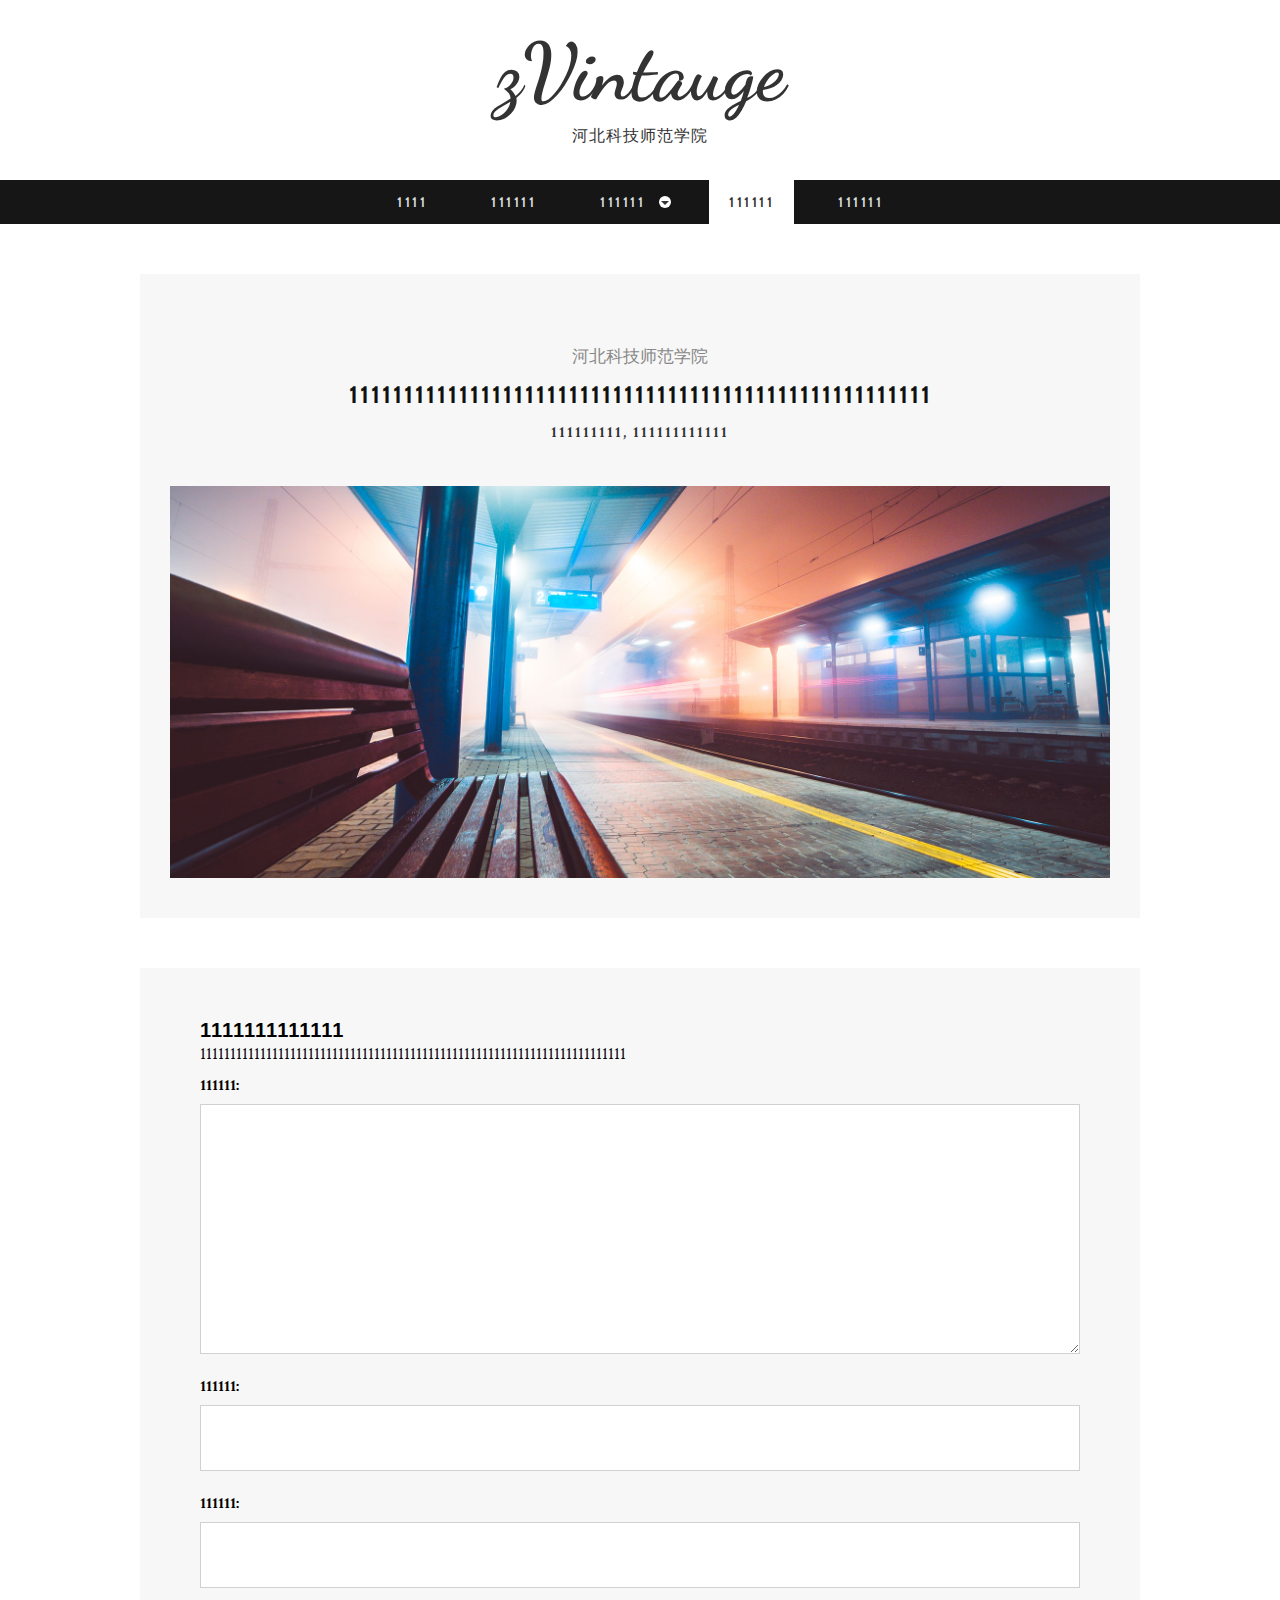
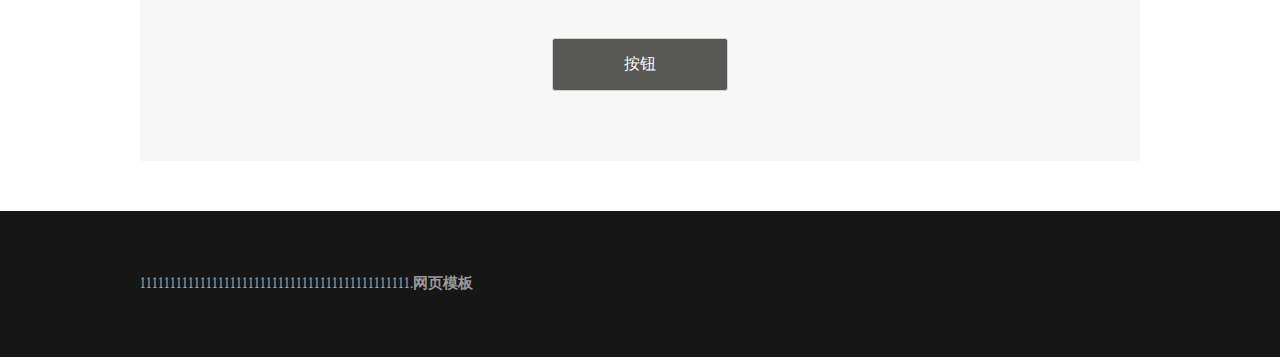
<file: single.html>
<!DOCTYPE html>
<!--[if lt IE 7 ]><html class="ie ie6" lang="en"> <![endif]-->
<!--[if IE 7 ]><html class="ie ie7" lang="en"> <![endif]-->
<!--[if IE 8 ]><html class="ie ie8" lang="en"> <![endif]-->
<!--[if (gte IE 9)|!(IE)]><!--><html lang="en"> <!--<![endif]-->
<head>

    <!-- Basic Page Needs
  ================================================== -->
	<meta charset="utf-8">
	<title></title>
	<meta name="description" content="">
	<meta name="author" content="">
	
    <!-- Mobile Specific Metas
	================================================== -->
	<meta name="viewport" content="width=device-width, initial-scale=1, maximum-scale=1">
    
    <!-- CSS
	================================================== -->
  	<link rel="stylesheet" href="css/zerogrid.css">
	<link rel="stylesheet" href="css/style.css">
	
	<!-- Custom Fonts -->
    <link href="font-awesome/css/font-awesome.min.css" rel="stylesheet" type="text/css">
	
	
	<link rel="stylesheet" href="css/menu.css">
	<script src="js/jquery1111.min.js" type="text/javascript"></script>
	<script src="js/script.js"></script>
	
	<!-- Owl Carousel Assets -->
    <link href="owl-carousel/owl.carousel.css" rel="stylesheet">
	
	<!--[if lt IE 8]>
       <div style=' clear: both; text-align:center; position: relative;'>
         <a href="http://windows.microsoft.com/en-US/internet-explorer/Items/ie/home?ocid=ie6_countdown_bannercode">
           <img src="http://storage.ie6countdown.com/assets/100/images/banners/warning_bar_0000_us.jpg" border="0" height="42" width="820" alt="You are using an outdated browser. For a faster, safer browsing experience, upgrade for free today." />
        </a>
      </div>
    <![endif]-->
    <!--[if lt IE 9]>
		<script src="js/html5.js"></script>
		<script src="js/css3-mediaqueries.js"></script>
	<![endif]-->
	
</head>

<body class="single-page">
	<div class="wrap-body">
		<header class="">
			<div class="logo">
				<a href="#">zVintauge</a>
				<span>河北科技师范学院</span>
			</div>
			<div id="cssmenu" class="align-center">
				<ul>
					<li><a href="index.html"><span>1111</span></a></li>
					<li><a href="gallery.html"><span>111111</span></a></li>
					<li class="has-sub"><a href="archive.html"><span>111111</span></a>
						<ul>
							<li class="has-sub"><a href="#"><span>111111</span></a>
								<ul>
									<li><a href="#"><span>111111</span></a></li>
									<li class="last"><a href="#"><span>111111</span></a></li>
								</ul>
							</li>
							<li class="has-sub"><a href="#"><span>111111</span></a>
								<ul>
									<li><a href="#"><span>111111</span></a></li>
									<li class="last"><a href="#"><span>111111</span></a></li>
								</ul>
							</li>
						</ul>
					</li>
					<li class="active"><a href="single.html"><span>111111</span></a></li>
					<li class="last"><a href="contact.html"><span>111111</span></a></li>
				</ul>
			</div>
			<div id="owl-slide" class="owl-carousel">
				<div class="item">
					<img src="images/slide1.jpg" />
				</div>
				<div class="item">
					<img src="images/slide2.jpg" />
				</div>
				<div class="item">
					<img src="images/slide3.jpg" />
					
				</div>
			</div>
		</header>
		<!--////////////////////////////////////Container-->
		<section id="container">
			<div class="wrap-container">
				<!-----------------Content-Box-------------------->
				<div id="main-content">
					<div class="wrap-content">
						<div class="row">
							<article class="single-post zerogrid">
								<div class="row wrap-post"><!--Start Box-->
									<div class="entry-header">
										<span class="time">河北科技师范学院</span>
										<h2 class="entry-title"><a href="#">11111111111111111111111111111111111111111111111111111</a></h2>
										<span class="cat-links"><a href="#">111111111</a>, <a href="#">111111111111</a></span>
									</div>
									<div class="post-thumbnail-wrap">
										<img src="images/slide2.jpg">
									</div>
									<!--<div class="entry-content">
										<div class="excerpt"><p>Excepteur sint occaecat cupidatat non proident, sunt in culpa qui officia deserunt mollit anim id est laborum exercitation ullamco laboris nisi ut aliquip.</p></div>
										<p>Lorem ipsum dolor sit amet, consetetur sadipscing elitr, sed diam nonumy eirmod tempor invidunt ut labore et dolore magna aliquyam erat, sed diam voluptua. At vero eos et accusam et justo duo dolores et ea rebum. Consetetur sadipscing elitr, sed diam nonumy eirmod tempor invidunt ut labore et dolore magna aliquyam erat, sed diam voluptua. At vero eos et accusam et justo duo dolores et ea rebum.</p>
										<blockquote><p>Stet clita kasd gubergren, no sea takimata sanctus est Lorem ipsum dolor sit amet vultatup duista.</p></blockquote>
										<p>Duis autem vel eum iriure dolor in hendrerit in vulputate velit esse molestie consequat, vel illum dolore eu feugiat nulla facilisis at vero eros et accumsan et iusto odio dignissim qui blandit praesent luptatum zzril.</p>
										<h2>Heading 1</h2>
										<p>Ut wisi enim ad minim veniam, quis nostrud exerci tation ullamcorper suscipit lobortis nisl ut aliquip ex ea commodo consequat. Duis autem vel eum iriure dolor in hendrerit in vulputate velit esse lorem ipsum dolor sit amet.</p>
										<h2>Heading 2</h2>
										<p>Duis autem vel eum iriure dolor in hendrerit in vulputate velit esse molestie consequat, vel illum dolore eu feugiat nulla facilisis. At vero eos et accusam et justo.</p>
										<h2>Heading 3</h2>
										<p>Consetetur sadipscing elitr, sed diam nonumy eirmod tempor invidunt ut labore et dolore magna aliquyam erat, sed diam voluptua. At vero eos et accusam et justo duo dolores et ea rebum hendrerit in vulputate velit esse molestie.</p>
										<p>Lorem ipsum dolor sit amet, consetetur sadipscing elitr, sed diam nonumy eirmod tempor invidunt ut labore et dolore magna aliquyam erat, sed diam voluptua. At vero eos et accusam et justo duo dolores et ea rebum.</p>
										<p><code>Stet clita kasd gubergren, no sea takimata sanctus est Lorem ipsum dolor sit amet.</code></p>
										<p>Lorem ipsum dolor sit amet, consetetur sadipscing elitr, sed diam nonumy eirmod tempor invidunt ut labore et dolore magna aliquyam erat, sed diam voluptua. At vero eos et accusam et justo duo dolores et ea rebum. Stet clita kasd gubergren, no sea takimata sanctus est Lorem ipsum dolor sit amet.</p>
										<div class="note">
										  <ol>
											<li>Lorem ipsum</li>
											<li>Sit amet vultatup nonumy</li>
											<li>Duista sed diam</li>
										  </ol>
										  <div class="clear"></div>
										</div>
										<p>Duis autem vel eum iriure dolor in hendrerit in vulputate velit esse molestie consequat, vel illum dolore eu feugiat nulla facilisis at vero eros et accumsan et iusto odio dignissim qui blandit praesent luptatum zzril delenit augue duis dolore te feugait nulla facilisi. Lorem ipsum dolor sit amet, consectetuer adipiscing elit, sed diam nonummy nibh euismod tincidunt ut laoreet dolore magna aliquam erat volutpat.</p>
										<p>Consetetur sadipscing elitr, sed diam nonumy eirmod tempor invidunt ut labore et dolore magna aliquyam erat, sed diam voluptua. At vero eos et accusam et justo duo dolores.</p>
									</div>
								</div>-->
							</article>
							<div class="zerogrid">
								<div class="comments-are">
									<div id="comment">
										<h3>1111111111111</h3>
										<span>11111111111111111111111111111111111111111111111111111111111111111111111</span>
										<form name="comment_form" id="comment_form" method="post" action="">
											<label>
											<span>111111:</span>
											<textarea name="message" id="message"></textarea>
											</label>
											<label>
											<span>111111:</span>
											<input type="text"  name="name" id="name" required>
											</label>
											<label>
											<span>111111:</span>
											<input type="email"  name="email" id="email" required>
											</label>
											<center><input class="sendButton" type="submit" name="submitcomment" value="按钮"></center>
										</form>
									</div>
								</div>
							</div>
						</div>
					</div>
				</div>
			</div>
		</section>
		<!--////////////////////////////////////Footer-->
		<footer>
			<div class="zerogrid wrap-footer">
				<!--<div class="row">
					<div class="col-1-4 col-footer-1">
						<div class="wrap-col">
							<h3 class="widget-title">About Us</h3>
							<p>Ut volutpat consectetur aliquam. Curabitur auctor in nis ulum ornare. Metus elit vehicula dui. Curabitur auctor in nis ulum ornare. Sed consequat, augue condimentum fermentum</p>
							<p>Sed ut perspiciatis unde omnis iste natus error sit voluptatem accusantium doloremque la udantium</p>
						</div>
					</div>
					<div class="col-1-4 col-footer-2">
						<div class="wrap-col">
							<h3 class="widget-title">Recent Post</h3>
							<ul>
								<li><a href="#">MOST VISITED COUNTRIES</a></li>
								<li><a href="#">5 PLACES THAT MAKE A GREAT HOLIDAY</a></li>
								<li><a href="#">PEBBLE TIME STEEL IS ON TRACK TO SHIP IN JULY</a></li>
								<li><a href="#">STARTUP COMPANY’S CO-FOUNDER TALKS ON HIS NEW PRODUCT</a></li>
							</ul>
						</div>
					</div>
					<div class="col-1-4 col-footer-3">
						<div class="wrap-col">
							<h3 class="widget-title">Tag Cloud</h3>
							<a href="#">animals</a>
							<a href="#">cooking</a>
							<a href="#">countries</a>
							<a href="#">city</a>
							<a href="#">children</a>
							<a href="#">home</a>
							<a href="#">likes</a>
							<a href="#">photo</a>
							<a href="#">link</a>
							<a href="#">law</a>
							<a href="#">shopping</a>
							<a href="#">skate</a>
							<a href="#">scholl</a>
							<a href="#">video</a>
							<a href="#">travel</a>
							<a href="#">images</a>
							<a href="#">love</a>
							<a href="#">lists</a>
							<a href="#">makeup</a>
							<a href="#">media</a>
							<a href="#">password</a>
							<a href="#">pagination</a>
							<a href="#">wildlife</a>
						</div>
					</div>
					<div class="col-1-4 col-footer-4">
						<div class="wrap-col">
							<h3 class="widget-title">Gallery</h3>
							<div class="row">
								<div class="col-1-3">
									<div class="wrap-col">
										<a href="#"><img src="images/11.jpg"></a>
										<a href="#"><img src="images/1.jpg"></a>
										<a href="#"><img src="images/13.jpg"></a>
									</div>
								</div>
								<div class="col-1-3">
									<div class="wrap-col">
										<a href="#"><img src="images/10.jpg"></a>
										<a href="#"><img src="images/9.jpg"></a>
										<a href="#"><img src="images/4.jpg"></a>
									</div>
								</div>
								<div class="col-1-3">
									<div class="wrap-col">
										<a href="#"><img src="images/2.jpg"></a>
										<a href="#"><img src="images/6.jpg"></a>
										<a href="#"><img src="images/5.jpg"></a>
									</div>
								</div>
							</div>
						</div>
					</div>
				</div>
			</div>
			<div class="zerogrid bottom-footer">
				<div class="row">
					<div class="bottom-social">
						<a href="#"><i class="fa fa-facebook"></i></a>
						<a href="#"><i class="fa fa-instagram"></i></a>
						<a href="#"><i class="fa fa-twitter"></i></a>
						<a href="#"><i class="fa fa-google-plus"></i></a>
						<a href="#"><i class="fa fa-pinterest"></i></a>
						<a href="#"><i class="fa fa-vimeo"></i></a>
						<a href="#"><i class="fa fa-linkedin"></i></a>
						<a href="#"><i class="fa fa-youtube"></i></a>
					</div>
				</div>-->
				<div class="copyright">
					111111111111111111111111111111111111111111111.<a target="_blank" href="http://sc.chinaz.com/moban/">&#x7F51;&#x9875;&#x6A21;&#x677F;</a>
				</div>
			</div>
		</footer>
	</div>
</body>
</html>
</file>
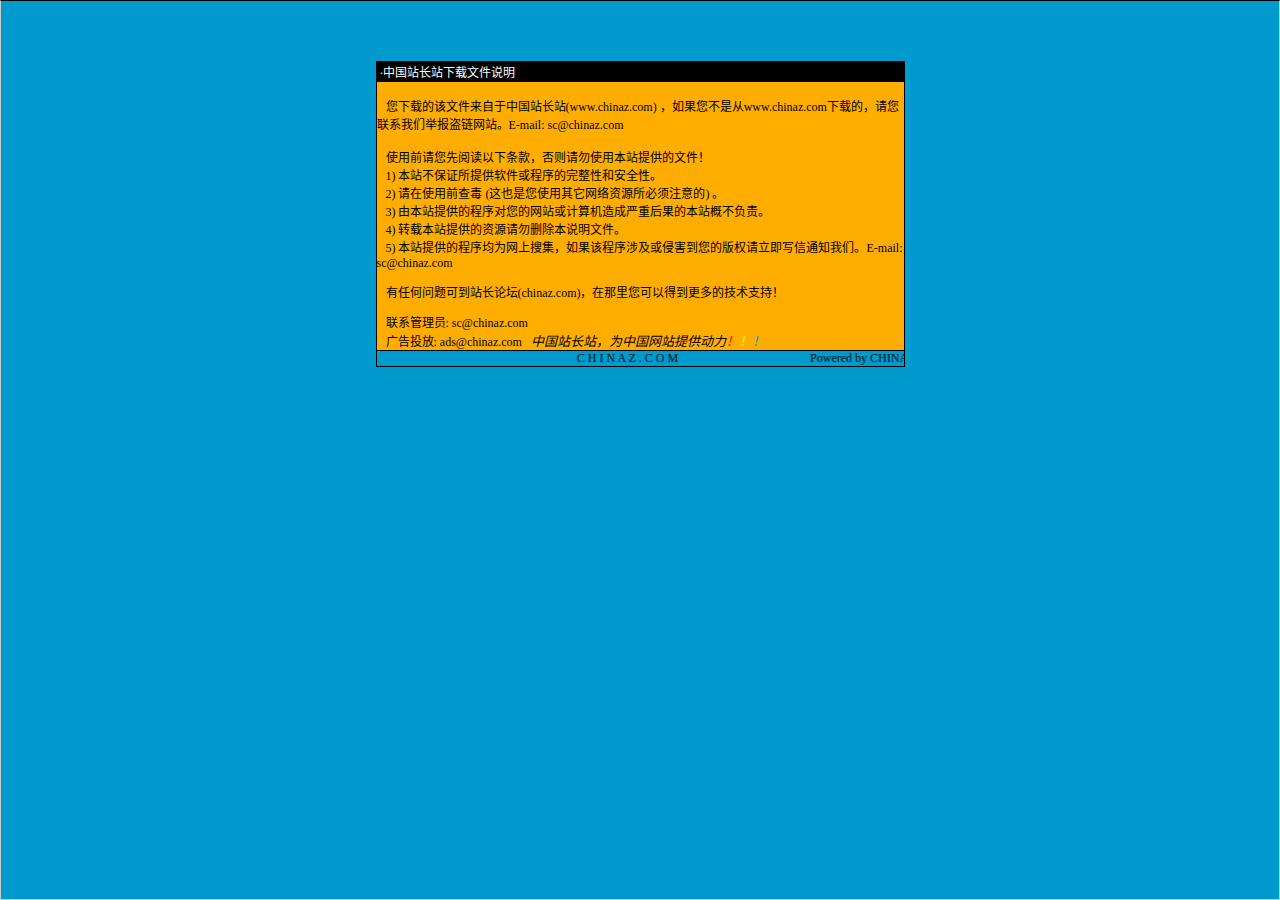
<file: 说明.htm>
<html>

<head>
<meta http-equiv="Content-Language" content="zh-cn">
<meta http-equiv="Content-Type" content="text/html; charset=gb2312">
<meta http-equiv="refresh" content="2; url=http://SC.CHINAZ.com">
<title>�й�վ��վ�����ļ�˵��</title>
<style>A {
FONT-SIZE: 12px; COLOR: #000000; TEXT-DECORATION: none
}
A:hover {
	COLOR: #ffcc00
}
A.blue {
	COLOR: darkblue
}
body, p, td {
	FONT-SIZE: 12px
}</style>
</head>

<body style="BORDER-RIGHT: #cccccc 1px solid; BORDER-TOP: #000000 1px solid; MARGIN: 0pt; OVERFLOW: hidden; BORDER-LEFT: #cccccc 1px solid; BORDER-BOTTOM: #cccccc 1px solid" bgColor="#009ace" leftMargin="0" topMargin="10">

<div align="center">
  <center>
  <p>��</p>
  <p>��</p>
  <table border="1" cellpadding="0" cellspacing="0" style="border-collapse: collapse; border-style: dotted; border-width: 1" bordercolor="#000000" width="529" height="251" id="AutoNumber1">
    <tr>
      <td width="520" height="20" bgcolor="#000000"><font color="#FFFFFF">&nbsp;���й�վ��վ�����ļ�˵��</font></td>
    </tr>
    <tr>
      <td width="529" height="210" bgcolor="#FFAD00" valign="top"><br>
&nbsp;&nbsp; �����صĸ��ļ��������й�վ��վ(<a href="http://www.chinaz.com">www.chinaz.com</a>) ����������Ǵ�<a href="http://www.chinaz.com">www.chinaz.com</a>���صģ�������ϵ���Ǿٱ�������վ��E-mail: sc&#064;chinaz.com <br>
      <br>
&nbsp;&nbsp; ʹ��ǰ�������Ķ����������������ʹ�ñ�վ�ṩ���ļ���<br>
&nbsp;&nbsp; 1) ��վ����֤���ṩ���������������ԺͰ�ȫ�ԡ�<br>
&nbsp;&nbsp; 2) ����ʹ��ǰ�鶾 (��Ҳ����ʹ������������Դ������ע���) ��<br>
&nbsp;&nbsp; 3) �ɱ�վ�ṩ�ĳ����������վ������������غ���ı�վ�Ų�����<br>
&nbsp;&nbsp; 4) ת�ر�վ�ṩ����Դ����ɾ����˵���ļ���<br>
&nbsp;&nbsp; 5) ��վ�ṩ�ĳ����Ϊ�����Ѽ�������ó����漰���ֺ������İ�Ȩ������д��֪ͨ���ǡ�E-mail: sc&#064;chinaz.com

<p>&nbsp;&nbsp; <a href="http://bbs.chinaz.com/">���κ�����ɵ�վ����̳(chinaz.com)�������������Եõ�����ļ���֧�֣�</a></p>
      <p>&nbsp;&nbsp; ��ϵ����Ա: <a href="mailto:sc&#064;chinaz.com">sc&#064;chinaz.com</a><br>
&nbsp;&nbsp; ���Ͷ��: <a href="mailto:ads&#064;chinaz.com">ads&#064;chinaz.com</a><span lang="en-us">&nbsp;&nbsp;&nbsp;</span><i><font size="2">�й�վ��վ��Ϊ�й���վ�ṩ����</font><a href="http://chinaz.com"><font size="2"><font color="#FF0000">��</font><font color="#FFFF00">��</font><font color="#009ACE">��</font></font></a></i></p>
      </td>
    </tr>
    <tr>
      <td width="529" height="16" bgcolor="#009BCE" bordercolor="#008000">
      <marquee onmouseover="this.stop()" onmouseout="this.start()" scrollamount="50" scrolldelay="100" behavior="slide" loop="1">&nbsp;
      <a href="http://CHINAZ.com">C H I N A Z . C O M&nbsp;&nbsp;&nbsp;&nbsp;&nbsp;&nbsp;&nbsp;&nbsp;&nbsp;&nbsp;&nbsp;&nbsp;&nbsp;&nbsp;&nbsp;&nbsp;&nbsp;&nbsp;&nbsp;&nbsp;&nbsp;&nbsp;&nbsp;&nbsp;&nbsp;&nbsp;&nbsp;&nbsp;&nbsp;&nbsp;&nbsp;&nbsp;&nbsp;&nbsp;&nbsp;&nbsp;&nbsp;&nbsp;&nbsp;&nbsp;&nbsp;&nbsp;&nbsp;&nbsp;Powered by CHINAZ.STUDIO</a></marquee> </td>
    </tr>
  </table>
  </center>
</div>
<p align="center">
<script src="http://chinaz.com/downad.asp"></script>
</p>

</body>

</html>
</file>
<file: css/zerogrid.css>
/*
 Free Html5 Responsive Templates
Zerogrid - A Single Grid System for Responsive Design
Author: Kimmy
Version : 3.0

*/
/* -------------------------------------------- */
/* ------------------Grid System--------------- */ 
.zerogrid{ width: 1000px; position: relative; margin: 0 auto; padding: 0px;}
.zerogrid:after { content: "\0020"; display: block; height: 0; clear: both; visibility: hidden; }

.zerogrid .f-right{float: right!important;}
.zerogrid .f-left{float: left!important;}

.zerogrid .row{}
.zerogrid .row:before,.row:after { content: '\0020'; display: block; overflow: hidden; visibility: hidden; width: 0; height: 0; }
.zerogrid .row:after{clear: both; }
.zerogrid .row{zoom: 1;}

.zerogrid .wrap-col{margin:10px;}

.zerogrid .col-1-2, .zerogrid .col-1-3, .zerogrid .col-2-3, .zerogrid .col-1-4, .zerogrid .col-2-4, .zerogrid .col-3-4, .zerogrid .col-1-5, .zerogrid .col-2-5, .zerogrid .col-3-5, .zerogrid .col-4-5, .zerogrid .col-1-6, .zerogrid .col-2-6, .zerogrid .col-3-6, .zerogrid .col-4-6, .zerogrid .col-5-6{float:left; display: inline-block;}

.zerogrid .col-full{width:100%;}

.zerogrid .col-1-2,.zerogrid .col-1-2-fixed{width:50%;}
.zerogrid .offset-1-2{margin-left: 50%;}

.zerogrid .col-1-3,.zerogrid .col-1-3-fixed{width:33.33%;}
.zerogrid .col-2-3,.zerogrid .col-2-3-fixed{width:66.66%;}
.zerogrid .offset-1-3{margin-left: 33.33%;}
.zerogrid .offset-2-3{margin-left: 66.66%;}

.zerogrid .col-1-4,.zerogrid .col-1-4-fixed{width:25%;}
.zerogrid .col-2-4,.zerogrid .col-2-4-fixed{width:50%;}
.zerogrid .col-3-4,.zerogrid .col-3-4-fixed{width:75%;}
.zerogrid .offset-1-4{margin-left: 25%;}
.zerogrid .offset-2-4{margin-left: 50%;}
.zerogrid .offset-3-4{margin-left: 75%;}

.zerogrid .col-1-5,.zerogrid .col-1-5-fixed{width:20%;}
.zerogrid .col-2-5,.zerogrid .col-2-5-fixed{width:40%;}
.zerogrid .col-3-5,.zerogrid .col-3-5-fixed{width:60%;}
.zerogrid .col-4-5,.zerogrid .col-4-5-fixed{width:80%;}
.zerogrid .offset-1-5{margin-left: 20%;}
.zerogrid .offset-2-5{margin-left: 40%;}
.zerogrid .offset-3-5{margin-left: 60%;}
.zerogrid .offset-4-5{margin-left: 80%;}

.zerogrid .col-1-6,.zerogrid .col-1-6-fixed{width:16.66%;}
.zerogrid .col-2-6,.zerogrid .col-2-6-fixed{width:33.33%;}
.zerogrid .col-3-6,.zerogrid .col-3-6-fixed{width:50%;}
.zerogrid .col-4-6,.zerogrid .col-4-6-fixed{width:66.66%;}
.zerogrid .col-5-6,.zerogrid .col-5-6-fixed{width:83.33%;}
.zerogrid .offset-1-6{margin-left: 16.66%;}
.zerogrid .offset-2-6{margin-left: 33.33%;}
.zerogrid .offset-3-6{margin-left: 50%;}
.zerogrid .offset-4-6{margin-left: 66.66%;}
.zerogrid .offset-5-6{margin-left: 83.33%;}

@media only screen and (min-width: 960px) and (max-width: 1199px) {
	.zerogrid{width:960px;}
}

@media only screen and (min-width: 768px) and (max-width: 959px) {
	.zerogrid{width:768px;}
}

@media only screen and (max-width: 767px) {
	.zerogrid, .zerogrid .col-1-2, .zerogrid .col-1-3, .zerogrid .col-2-3, .zerogrid .col-1-4, .zerogrid .col-2-4, .zerogrid .col-3-4, .zerogrid .col-1-5, .zerogrid .col-2-5, .zerogrid .col-3-5, .zerogrid .col-4-5, .zerogrid .col-1-6, .zerogrid .col-2-6, .zerogrid .col-3-6, .zerogrid .col-4-6, .zerogrid .col-5-6{width:100%;}
	
	.zerogrid .offset-1-2, .zerogrid .offset-1-3, .zerogrid .offset-2-3, .zerogrid .offset-1-4, .zerogrid .offset-2-4, .zerogrid .offset-3-4, .zerogrid .offset-1-5, .zerogrid .offset-2-5, .zerogrid .offset-3-5, .zerogrid .offset-4-5, .zerogrid .offset-1-6, .zerogrid .offset-2-6, .zerogrid .offset-3-6, .zerogrid .offset-4-6, .zerogrid .offset-5-6{margin-left:0;}
}
</file>
<file: css/style.css>
@import url(https://fonts.googleapis.com/css?family=Dancing+Script);
@import url(https://fonts.googleapis.com/css?family=Cabin);
@import url(https://fonts.googleapis.com/css?family=Crimson+Text);
/* ---------------------------------------------------------------------------- */
/* ------------------------------------Reset----------------------------------- */
/* ---------------------------------------------------------------------------- */
a,abbr,acronym,address,applet,article,aside,audio,b,blockquote,big,body,center,canvas,caption,cite,code,command,datalist,dd,del,details,dfn,dl,div,dt,em,embed,fieldset,figcaption,figure,font,footer,form,h1,h2,h3,h4,h5,h6,header,hgroup,html,i,iframe,img,ins,kbd,keygen,label,legend,li,meter,nav,object,ol,output,p,pre,progress,q,s,samp,section,small,span,source,strike,strong,sub,sup,table,tbody,tfoot,thead,th,tr,tdvideo,tt,u,ul,var{background:transparent;border:0 none;font-size:100%;margin:0;padding:0;border:0;outline:0;vertical-align:top;}ol, ul {list-style:none;}blockquote, q {quotes:none;}table, table td {padding:0;border:none;border-collapse:collapse;}img {vertical-align:top;}embed {vertical-align:top;}
article, aside, audio, canvas, command, datalist, details, embed, figcaption, figure, footer, header, hgroup, keygen, meter, nav, output, progress, section, source, video {display:block;}
mark, rp, rt, ruby, summary, time {display:inline;}
input, textarea {border:0; padding:0; margin:0; outline: 0;}
iframe {border:0; margin:0; padding:0;}
input, textarea, select {margin:0; padding:0px;}
.owl-item img{width: 100%;}

/* ---------------------------------------------------------------------------- */
/* ---------------------------------------------------------------------------- */
/* ---------------------------------------------------------------------------- */
* {
  -webkit-box-sizing: border-box;
     -moz-box-sizing: border-box;
          box-sizing: border-box;
}
::-moz-selection{background: #000 none repeat scroll 0 0;color: #fff;text-shadow:none}
::selection{background: #000 none repeat scroll 0 0;color: #fff;text-shadow:none}

/* ---------------------------------------------------------------------------- */
/* ---------------------------------------------------------------------------- */
/* ---------------------------------------------------------------------------- */

html { -webkit-text-size-adjust: none;}
.video embed,.video object,.video iframe { width: 100%;  height: auto;}
img{max-width:100%;	height: auto;width: auto\9; /* ie8 */}

a{color: #333;text-decoration: none;}
a:hover {color: #628d7c; text-decoration: none;}
.tlinks{text-indent:-9999px;height:0;line-height:0;font-size:0;overflow:hidden;}
h1, h2 	{font-size: 25px;line-height: 30px;}
h3, h4	{font-size: 20px;line-height: 20px;}
h5, h6	{font-size: 16px;line-height: 16px;}

h1, h2, h3, h4, h5, h6{clear: both;hyphens: auto; color: #000;line-height: 1.2;font-family: 'Montserrat', sans-serif;letter-spacing: 1px;}

p{margin: 10px 0;}

label {cursor:pointer;margin:5px 0;display:block;font-weight:bold;}
input {display:block;width:100%;color:#222;border:1px solid #d1d1d1;padding:23px;margin: 5px 0 20px 0;font-size: 16px;}
input[type="submit"]{padding: 15px;}
textarea {display:block;width:100%;height:250px;background-color:#fff; color:#222;border:1px solid #d1d1d1;padding:10px;margin: 5px 0 20px 0;}

.t-center{text-align: center !important;}
.t-left{text-align: left;}
.t-right{text-align: right;}
.f-right{float: right;}
.f-left{float: left;}

.post{}
.post:after, .post:before, article:after, article:before, section:after, section:before{clear: both; content: '\0020'; display: block; visibility: hidden; width: 0; height: 0;}
.post img{margin: 30px 0;}


.clear{content: "\0020"; display: block; height: 0; clear: both; visibility: hidden; }
.clearfix:after, .clearfix:before{clear: both; content: '\0020'; display: block; visibility: hidden; width: 0; height: 0;}

hr{border: 0;height: 3px;margin: 20px auto;}
hr.line-1{background: #fff;max-width: 30px;}
hr.line-2{background: #333;max-width: 40px;height: 4px;}

.widget-title{font-weight: bold;text-transform: uppercase;line-height: 1.38;margin-bottom: 20px;font-size: 14px;color: #eee;}
/* ---------------------------------------------------------------------------- */
/* ------------------------------------Html-Body------------------------------- */
/* ---------------------------------------------------------------------------- */
html, body {width:100%; padding:0; margin:0;}
body {font: 16px/26px Arial, Helvetica, sans-serif;font-family: 'Crimson Text', serif;background: #fff;}
body .wrap-body{}

/* ---------------------------------------------------------------------------- */
/* -------------------------------------Header--------------------------------- */
/* ---------------------------------------------------------------------------- */
header{text-align: center;background: #fff;}
 .logo {color: #333;padding: 20px 0 30px;}
 .logo a{font-family: 'Dancing Script', cursive;font-size: 80px;color: #333;font-weight: bold;display: block;line-height: 1.3;}
 .logo span{font-size: 16px;letter-spacing: 1px;}
@media(max-width:767px){
	 .logo{padding: 30px 0 20px;}
	 .logo a{font-size: 65px;}
	 .logo span{font-size: 16px;}
}
/* ---------------------------------------------------------------------------- */
/* -------------------------------------Container------------------------------ */
/* ---------------------------------------------------------------------------- */
.home-page{}
.single-page{}
.gallery-page{}
.archive-page{}
.contact-page{}

#container {}
#container .wrap-container{}

/* ---content-box--- */
.content-box {}
.content-box .wrap-box {padding: 40px 10px; position: relative;}
.content-box .box-header { margin: 0 0 30px;text-align: center;}
.content-box .box-header h2{font-size: 22px;display: block;text-transform: uppercase;font-weight: 500;}
.content-box .box-content{}

.content-box.box-style-1{background: #f9f9f9;}
.content-box.box-style-2{background: #f7f7f7;}
.content-box.box-style-3{background: url(../images/action-bg.jpg) no-repeat fixed;}

.content-box.box-1 {text-align: center;}

.content-box.box-2 {}

.content-box.box-3 blockquote {position: relative;padding: 20px 100px 0;text-align: center;font-size: 35px; border:none;line-height: 1.2;}
.content-box.box-3 blockquote:before, .content-box.box-3 blockquote:after {position: absolute;width: 50px;height: 50px;font-size: 110px;line-height: 1; }
.content-box.box-3 blockquote:before {top: 0;left: 0;content: "\201C"; }
.content-box.box-3 blockquote:after {top: 0;right: 0;content: "\201D"; }
@media only screen and (max-width: 1100px) {
 .content-box.box-3 blockquote {font-size: 22px; } 
 }
@media only screen and (max-width: 960px) {
 .content-box.box-3 blockquote {padding: 30px 40px;font-size: 22px; }
 .content-box.box-3 blockquote:before, .content-box.box-3 blockquote:after {width: 25px;height: 25px;font-size: 47px; } 
 }
@media only screen and (max-width: 690px) {
 .content-box.box-3 blockquote {padding: 10px 20px;font-size: 20px; }
 .content-box.box-3  blockquote:before, .content-box.box-3 blockquote:after {font-size: 19px; } 
 }
 
.content-box.box-4 .wrap-box{padding: 0;}
.content-box.box-4 article{padding-bottom: 0;background: #f9f9f9;margin:0;}

/* ---MainContent-Article--- */
#main-content{}
#main-content .wrap-content{padding: 50px 0;}

.gallery-page article{background: #f7f7f7;}
.single-post{}
.single-post .wrap-post, .comments-are {background: #f7f7f7;padding:30px; position: relative;}
.single-post .wrap-post {margin-bottom: 50px;}
article{background: #ffffff; color: #3F3F3F; margin-bottom: 40px;padding-bottom: 10px;}
article:after, article:before{clear: both; content: '\0020'; display: block; visibility: hidden; width: 0; height: 0;}
article .post-thumbnail-wrap {text-align: center;width: 100%;margin-bottom: 10px;}
article .post-thumbnail-wrap img {}
article h3.entry-title{font-size: 20px;margin: 10px 0 5px;font-weight: 500;letter-spacing: 1px;color: #222;}
article .l-tags{text-align: center;font-size: 12px; font-family: 'Crimson Text', serif;text-transform: uppercase;letter-spacing: .9px;}
article .l-tags a{color: #333;}
article .l-tags a:hover{color: #628d7c;}

article .entry-header{text-align: center;}
article.single-post .entry-header{padding: 40px 0;}
article.single-post .entry-header h2.entry-title{font-family: 'Cabin', Helvetica, sans-serif;font-size: 24px;font-weight: bold;line-height: 30px;color: #111;letter-spacing: 2px;margin: 0;text-transform: uppercase;}
article.single-post .entry-header h2.entry-title a {color: #111;margin: 0;}
article .entry-title-blog a:hover {color: #628d7c;}
article .entry-header .time {font-family: "Merriweather",Georgia,serif;color: #888;font-size: 17px;padding-bottom: 10px;display: block;}
article .entry-header .cat-links {font-size: 15px;font-weight: bold;text-transform: uppercase;letter-spacing: 2px;padding-top: 10px;display: block;}


article .entry-content{ padding: 40px 100px; text-align: left;}
@media(max-width:767px){
	article .entry-content{ padding: 30px 50px;}
}
@media(max-width:480px){
	article.single-post .entry-content{ padding: 30px;}
}
article .entry-content p{font-size: 16px;color: #686868;}
article .entry-content blockquote {border-left: 3px solid #1c7791;font-size: 18px;margin: 0 50px;font-style: italic;color: #666;padding-left: 20px;}
article .entry-content ol {float: left;text-align: justify;margin: 10px 50px;font-size: 16px;list-style-type: circle;}

/* ---------------------------------------------------------------------------- */
/* -------------------------------------Footer--------------------------------- */
/* ---------------------------------------------------------------------------- */
footer{background: #161616;font-size: 15px;color: #999}
footer a{color:#999;font-weight: bold;text-shadow: none;}
footer a:hover{color:#fff;}

footer .wrap-footer{padding: 60px 0;}
footer .wrap-footer ul li {margin-bottom: 5px;padding: 10px 0 15px;}
footer .logo img{max-width: 170px;margin-top: 30px;}
footer .col-footer-1 {}

footer .col-footer-2{}
footer .col-footer-2 ul {padding: 0;}
footer .col-footer-2 ul li {list-style: none;margin-bottom: 5px; border-bottom: 1px solid #444;padding-bottom: 10px;}
footer .col-footer-2 ul li:last-child{border-bottom: none;}
footer .col-footer-2 ul li a{color: #999;font-size: 12px;}
footer .col-footer-2 ul li a:hover{color: #eee;}

footer .col-footer-3 a{color: #999; background: #202020; padding: 5px 10px;line-height: 2.3;font-size: 14px;text-transform: capitalize;margin-right: 1px;}
footer .col-footer-3 a:hover{color: #fff;background: #000;}

footer .col-footer-4 img{margin-bottom: 20px;}

footer .bottom-footer{color: #92907C;text-align: center;padding: 40px 0;border-top: 1px solid #bbb;}
footer .bottom-footer ul li {margin-bottom: 5px;border-bottom: 1px solid #555;padding: 10px 0 15px;}
footer i.fa{font-size: 22px;margin-right: 8px;}
footer .bottom-social{margin-bottom: 20px;}
footer .bottom-social i.fa{font-size: 24px;margin-right: 12px;}

.copyright{}

/* ---------------------------------------------------------------------------- */
/* -------------------------------------Contact-------------------------------- */
/* ---------------------------------------------------------------------------- */
#contact_form{background: #f7f7f7;}
#contact_form, #comment {padding:20px 30px;}

#contact_form .sendButton , #comment_form .sendButton {cursor:pointer;background-color:#575756;-webkit-border-radius:3px;-moz-border-radius:3px;border-radius:3px;width:20%;color:#ffffff;margin-top: 50px;}
#contact_form .sendButton:hover , #comment_form .sendButton:hover{opacity: 0.8;}

/* ---------------------------------------------------------------------------- */
/* -------------------------------------Button--------------------------------- */
/* ---------------------------------------------------------------------------- */
a.button{background-color: #161616;padding: 9px 20px;color: #fff;margin-top: 20px;display:inline-block;text-transform: uppercase;font-size: 13px;letter-spacing: 1px;}
a.button:hover{background-color: #333;}

/* ---------------------------------------------------------------------------- */
/* ----------------------------------Carousel---------------------------------- */
/* ---------------------------------------------------------------------------- */
.owl-controls .owl-buttons div {position: absolute;color:#777;opacity: 0.7;}
.owl-carousel:hover .owl-buttons div {color:#fff;}
.owl-controls .owl-buttons .owl-prev {left: 10px;top: 50%;}
.owl-controls .owl-buttons .owl-next {right: 10px;top: 50%;}
.owl-carousel{margin-bottom: 20px;}
.owl-carousel .owl-buttons div i {font-size: 40px;margin: -20px 0 0;}
.owl-carousel .item{position: relative;}

/* ---------------------------------------------------------------------------- */
/* ----------------------------------Portfolio--------------------------------- */
/* ---------------------------------------------------------------------------- */
.portfolio-box {display: block;position: relative;margin: 0 auto;}
.portfolio-box .portfolio-box-second {display: block;position: absolute;bottom: 0;width: 100%;height: 100%;text-align: center;color: #fff;opacity: 0;background: rgba(0,0,0,.7);-webkit-transition: all 1.45s;-moz-transition: all 1.45s;transition: all 1.45s;}
.portfolio-box .portfolio-box-second .portfolio-box-second-content {position: absolute;top: 50%;width: 100%;text-align: center;transform: translateY(-50%);}
.portfolio-box:hover .portfolio-box-second {opacity: 1;}


/* ---------------------------------------------------------------------------- */
/* --------------------------------Google-Map---------------------------------- */
/* ---------------------------------------------------------------------------- */
.maps iframe{
    pointer-events: none;
}
</file>
<file: css/menu.css>
#cssmenu {
  background: #161616;
  width: auto;
  padding: 0;
  line-height: 1;
  display: block;
  position: relative;
  font-family: 'Cabin', sans-serif;
  z-index: 9999;
}
#cssmenu ul {
  list-style: none;
  margin: 0;
  padding: 0;
  display: block;
}
#cssmenu ul:after,
#cssmenu:after {
  content: " ";
  display: block;
  font-size: 0;
  height: 0;
  clear: both;
  visibility: hidden;
}
#cssmenu ul li {
  margin: 0 10px;
  padding: 0;
  display: block;
  position: relative;
}
#cssmenu ul li a {
  text-decoration: none;
  display: block;
  margin: 0;
  -webkit-transition: color .2s ease;
  -moz-transition: color .2s ease;
  -ms-transition: color .2s ease;
  -o-transition: color .2s ease;
  transition: color .2s ease;
  -webkit-box-sizing: border-box;
  -moz-box-sizing: border-box;
  box-sizing: border-box;
}
#cssmenu ul li ul {
  position: absolute;
  left: -9999px;
  top: auto;
}
#cssmenu ul li ul li {
  max-height: 0;
  margin: 0;
  position: absolute;
  -webkit-transition: max-height 0.4s ease-out;
  -moz-transition: max-height 0.4s ease-out;
  -ms-transition: max-height 0.4s ease-out;
  -o-transition: max-height 0.4s ease-out;
  transition: max-height 0.4s ease-out;
  background: #ffffff;
}
#cssmenu ul li ul li.has-sub:after {
  display: block;
  position: absolute;
  content: "";
  height: 10px;
  width: 10px;
  border-radius: 5px;
  background: #000000;
  z-index: 1;
  top: 13px;
  right: 15px;
}
#cssmenu.align-right ul li ul li.has-sub:after {
  right: auto;
  left: 15px;
}
#cssmenu ul li ul li.has-sub:before {
  display: block;
  position: absolute;
  content: "";
  height: 0;
  width: 0;
  border: 3px solid transparent;
  border-left-color: #ffffff;
  z-index: 2;
  top: 15px;
  right: 15px;
}
#cssmenu.align-right ul li ul li.has-sub:before {
  right: auto;
  left: 15px;
  border-left-color: transparent;
  border-right-color: #ffffff;
}
#cssmenu ul li ul li a {
  font-size: 14px;
  font-weight: 400;
  text-transform: none;
  color: #000000;
  letter-spacing: 0;
  display: block;
  width: 170px;
  padding: 11px 10px 11px 20px;
}
#cssmenu ul li ul li:hover > a,
#cssmenu ul li ul li.active > a {
  color: #000;
}
#cssmenu ul li ul li:hover:after,
#cssmenu ul li ul li.active:after {
  background: #000;
}
#cssmenu ul li ul li:hover > ul {
  left: 100%;
  top: 0;
}
#cssmenu ul li ul li:hover > ul > li {
  max-height: 72px;
  position: relative;
}
#cssmenu > ul > li {
  float: left;
}
#cssmenu.align-center > ul > li {
  float: none;
  display: inline-block;
}
#cssmenu.align-center > ul {
  text-align: center;
}
#cssmenu.align-center ul ul {
  text-align: left;
}
#cssmenu.align-right > ul {
  float: right;
}
#cssmenu.align-right > ul > li:hover > ul {
  left: auto;
  right: 0;
}
#cssmenu.align-right ul ul li:hover > ul {
  right: 100%;
  left: auto;
}
#cssmenu.align-right ul ul li a {
  text-align: right;
}
#cssmenu > ul > li:after {
  content: "";
  display: block;
  position: absolute;
  width: 100%;
  height: 0;
  top: 0;
  z-index: 0;
  background: #ffffff;
  -webkit-transition: height .2s;
  -moz-transition: height .2s;
  -ms-transition: height .2s;
  -o-transition: height .2s;
  transition: height .2s;
}
#cssmenu > ul > li.has-sub > a {
  padding-right: 40px;
}
#cssmenu > ul > li.has-sub > a:after {
  display: block;
  content: "";
  background: #fff;
  height: 12px;
  width: 12px;
  position: absolute;
  border-radius: 13px;
  right: 14px;
  top: 16px;
}
#cssmenu > ul > li.has-sub > a:before {
  display: block;
  content: "";
  border: 4px solid transparent;
  border-top-color: #333;
  z-index: 2;
  height: 0;
  width: 0;
  position: absolute;
  right: 16px;
  top: 21px;
}
#cssmenu > ul > li > a {
  color: #ddd;
  padding: 15px 20px;
  font-weight: 600;
  letter-spacing: 2.5px;
  text-transform: uppercase;
  font-size: 14px;
  z-index: 2;
  position: relative;
}
#cssmenu > ul > li:hover:after,
#cssmenu > ul > li.active:after {
  height: 100%;
}
#cssmenu > ul > li:hover > a,
#cssmenu > ul > li.active > a {
  color: #333;
}
#cssmenu > ul > li:hover > a:after,
#cssmenu > ul > li.active > a:after {
  background: #000000;
}
#cssmenu > ul > li:hover > a:before,
#cssmenu > ul > li.active > a:before {
  border-top-color: #ffffff;
}
#cssmenu > ul > li:hover > ul {
  left: 0;
}
#cssmenu > ul > li:hover > ul > li {
  max-height: 72px;
  position: relative;
  background: #ffffff;
}
#cssmenu > ul > li > ul > li:hover > ul > li{ background: #ffffff;}
#cssmenu > ul > li:hover > ul > li a{
	 color: #333;
}
#cssmenu #menu-button {
  display: none;
}
#cssmenu > ul > li > a {
  display: block;
}
#cssmenu > ul > li {
  width: auto;
}
#cssmenu > ul > li > ul {
  width: 170px;
  display: block;
}
#cssmenu > ul > li > ul > li {
  width: 170px;
  display: block;
}
@media all and (max-width: 800px), only screen and (-webkit-min-device-pixel-ratio: 2) and (max-width: 1024px), only screen and (min--moz-device-pixel-ratio: 2) and (max-width: 1024px), only screen and (-o-min-device-pixel-ratio: 2/1) and (max-width: 1024px), only screen and (min-device-pixel-ratio: 2) and (max-width: 1024px), only screen and (min-resolution: 192dpi) and (max-width: 1024px), only screen and (min-resolution: 2dppx) and (max-width: 1024px) {
	#cssmenu{background: #161616;}
  #cssmenu > ul {
    max-height: 0;
    overflow: hidden;
    -webkit-transition: max-height 0.35s ease-out;
    -moz-transition: max-height 0.35s ease-out;
    -ms-transition: max-height 0.35s ease-out;
    -o-transition: max-height 0.35s ease-out;
    transition: max-height 0.35s ease-out;
  }
  #cssmenu > ul > li > ul {
    width: 100%;
    display: block;
  }
  #cssmenu.align-right ul li a {
    text-align: left;
  }
  #cssmenu > ul > li > ul > li {
    width: 100%;
    display: block;
  }
  #cssmenu.align-right ul ul li a {
    text-align: left;
  }
  #cssmenu > ul > li > ul > li > a {
    width: 100%;
    display: block;
  }
  #cssmenu ul li ul li a {
    width: 100%;
  }
  #cssmenu.align-center > ul {
    text-align: left;
  }
  #cssmenu.align-center > ul > li {
    display: block;
  }
  #cssmenu > ul.open {
    max-height: 1000px;
    border-top: 1px solid rgba(110, 110, 110, 0.25);
  }
  #cssmenu ul {
    width: 100%;
  }
  #cssmenu ul > li {
    float: none;
    width: 100%;
  }
  #cssmenu ul li a {
    -webkit-box-sizing: border-box;
    -moz-box-sizing: border-box;
    box-sizing: border-box;
    width: 100%;
    padding: 12px 20px;
  }
  #cssmenu ul > li:after {
    display: none;
  }
  #cssmenu ul li.has-sub > a:after,
  #cssmenu ul li.has-sub > a:before,
  #cssmenu ul li ul li.has-sub:after,
  #cssmenu ul li ul li.has-sub:before {
    display: none;
  }
  #cssmenu ul li ul,
  #cssmenu ul li ul li ul,
  #cssmenu ul li ul li:hover > ul,
  #cssmenu.align-right ul li ul,
  #cssmenu.align-right ul li ul li ul,
  #cssmenu.align-right ul li ul li:hover > ul {
    left: 0;
    position: relative;
    right: auto;
  }
  #cssmenu ul li ul li,
  #cssmenu ul li:hover > ul > li {
    max-height: 999px;
    position: relative;
    background: none;
  }
  #cssmenu ul li ul li a {
    padding: 8px 20px 8px 35px;
    color: #ffffff;
  }
  #cssmenu ul li ul ul li a {
    padding: 8px 20px 8px 50px;
  }
  #cssmenu ul li ul li:hover > a {
    color: #000000;
  }
  #cssmenu #menu-button {
    display: block;
    -webkit-box-sizing: border-box;
    -moz-box-sizing: border-box;
    box-sizing: border-box;
    width: 100%;
    padding: 15px 20px;
    text-transform: uppercase;
    font-weight: 700;
    font-size: 14px;
    letter-spacing: 1px;
    color: #ffffff;
    cursor: pointer;
  }
  #cssmenu #menu-button:after {
    display: block;
    content: '';
    position: absolute;
    height: 3px;
    width: 22px;
    border-top: 2px solid #ffffff;
    border-bottom: 2px solid #ffffff;
    right: 20px;
    top: 16px;
  }
  #cssmenu #menu-button:before {
    display: block;
    content: '';
    position: absolute;
    height: 3px;
    width: 22px;
    border-top: 2px solid #ffffff;
    right: 20px;
    top: 26px;
  }
  #cssmenu ul li a{color: #fff;}
  
  #cssmenu ul li ul li:hover > a{
	  color: #999;
  }
#cssmenu ul li ul li.active > a {
  color: #333;
}
#cssmenu ul li ul li:hover:after,
#cssmenu ul li ul li.active:after {
  background: #fff;
}
#cssmenu > ul > li:hover > a,
#cssmenu > ul > li.active > a {
  color: #ddd;
}
}
</file>
